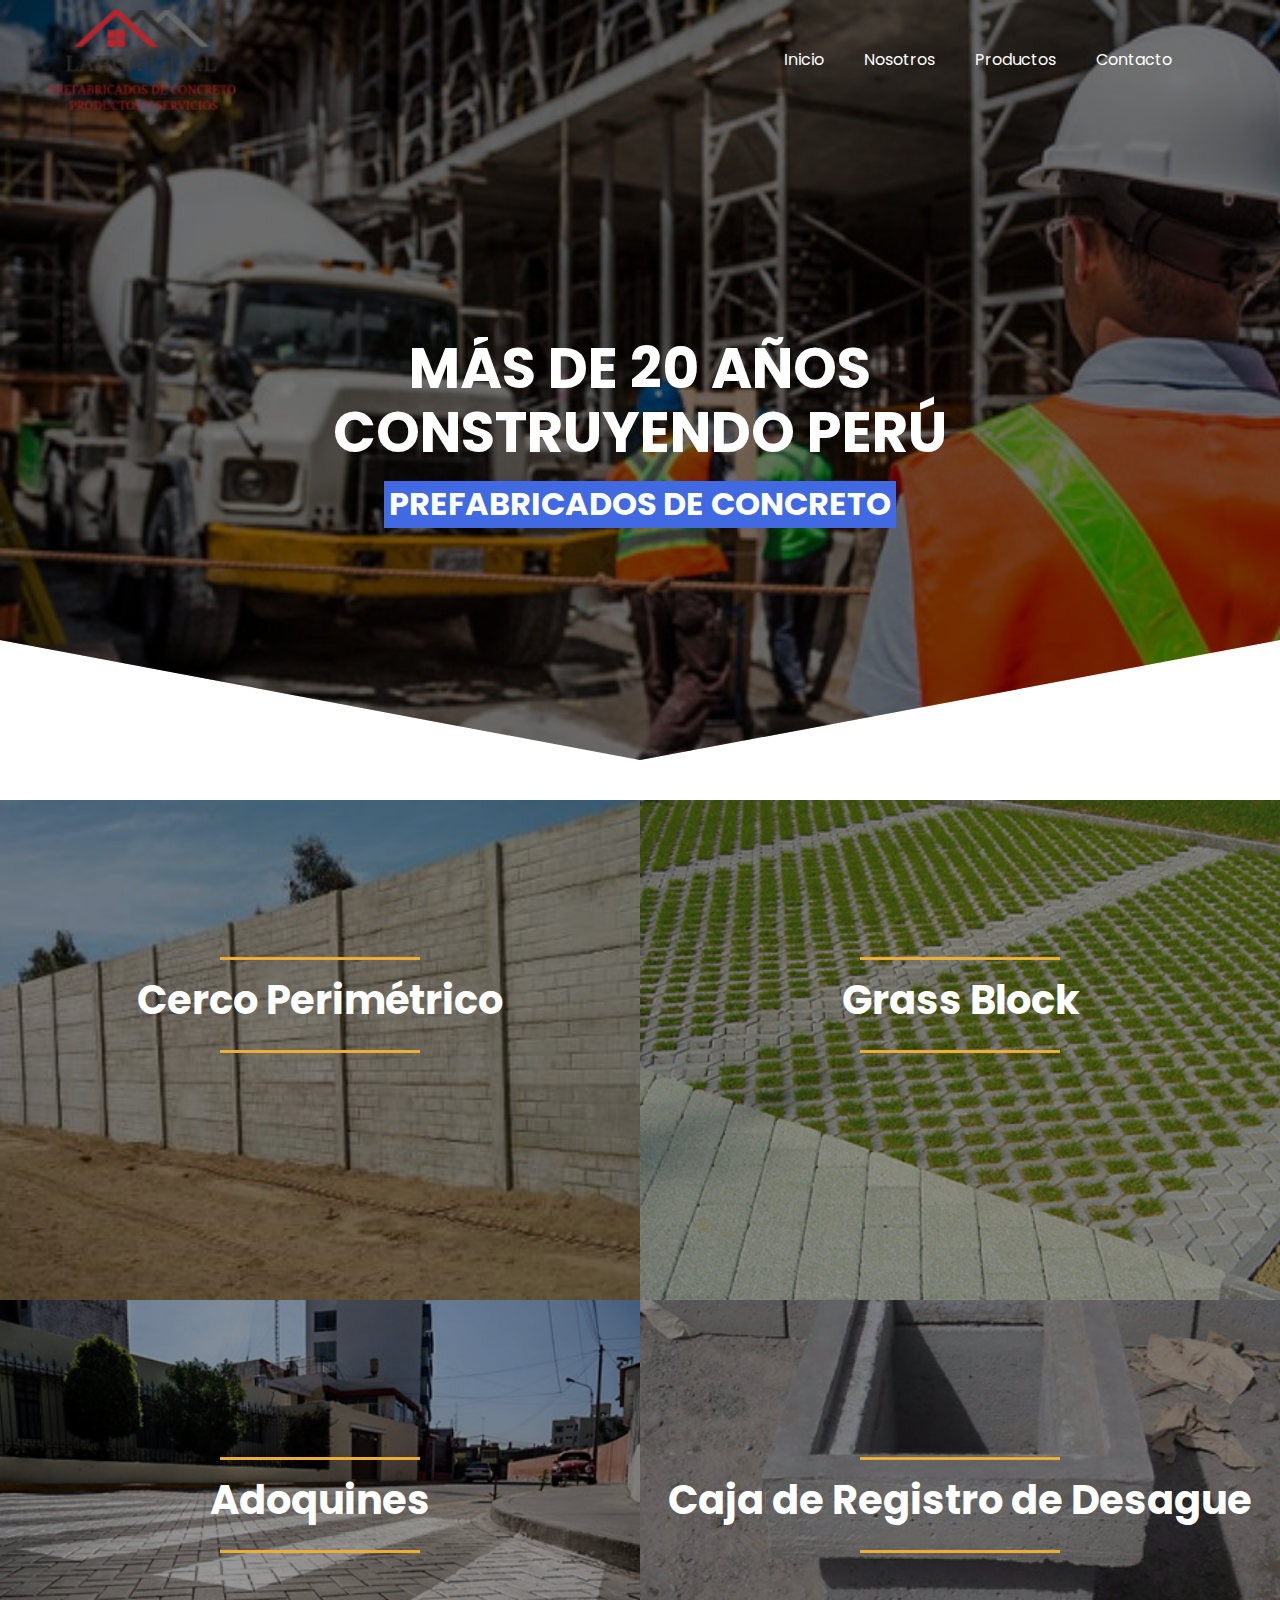
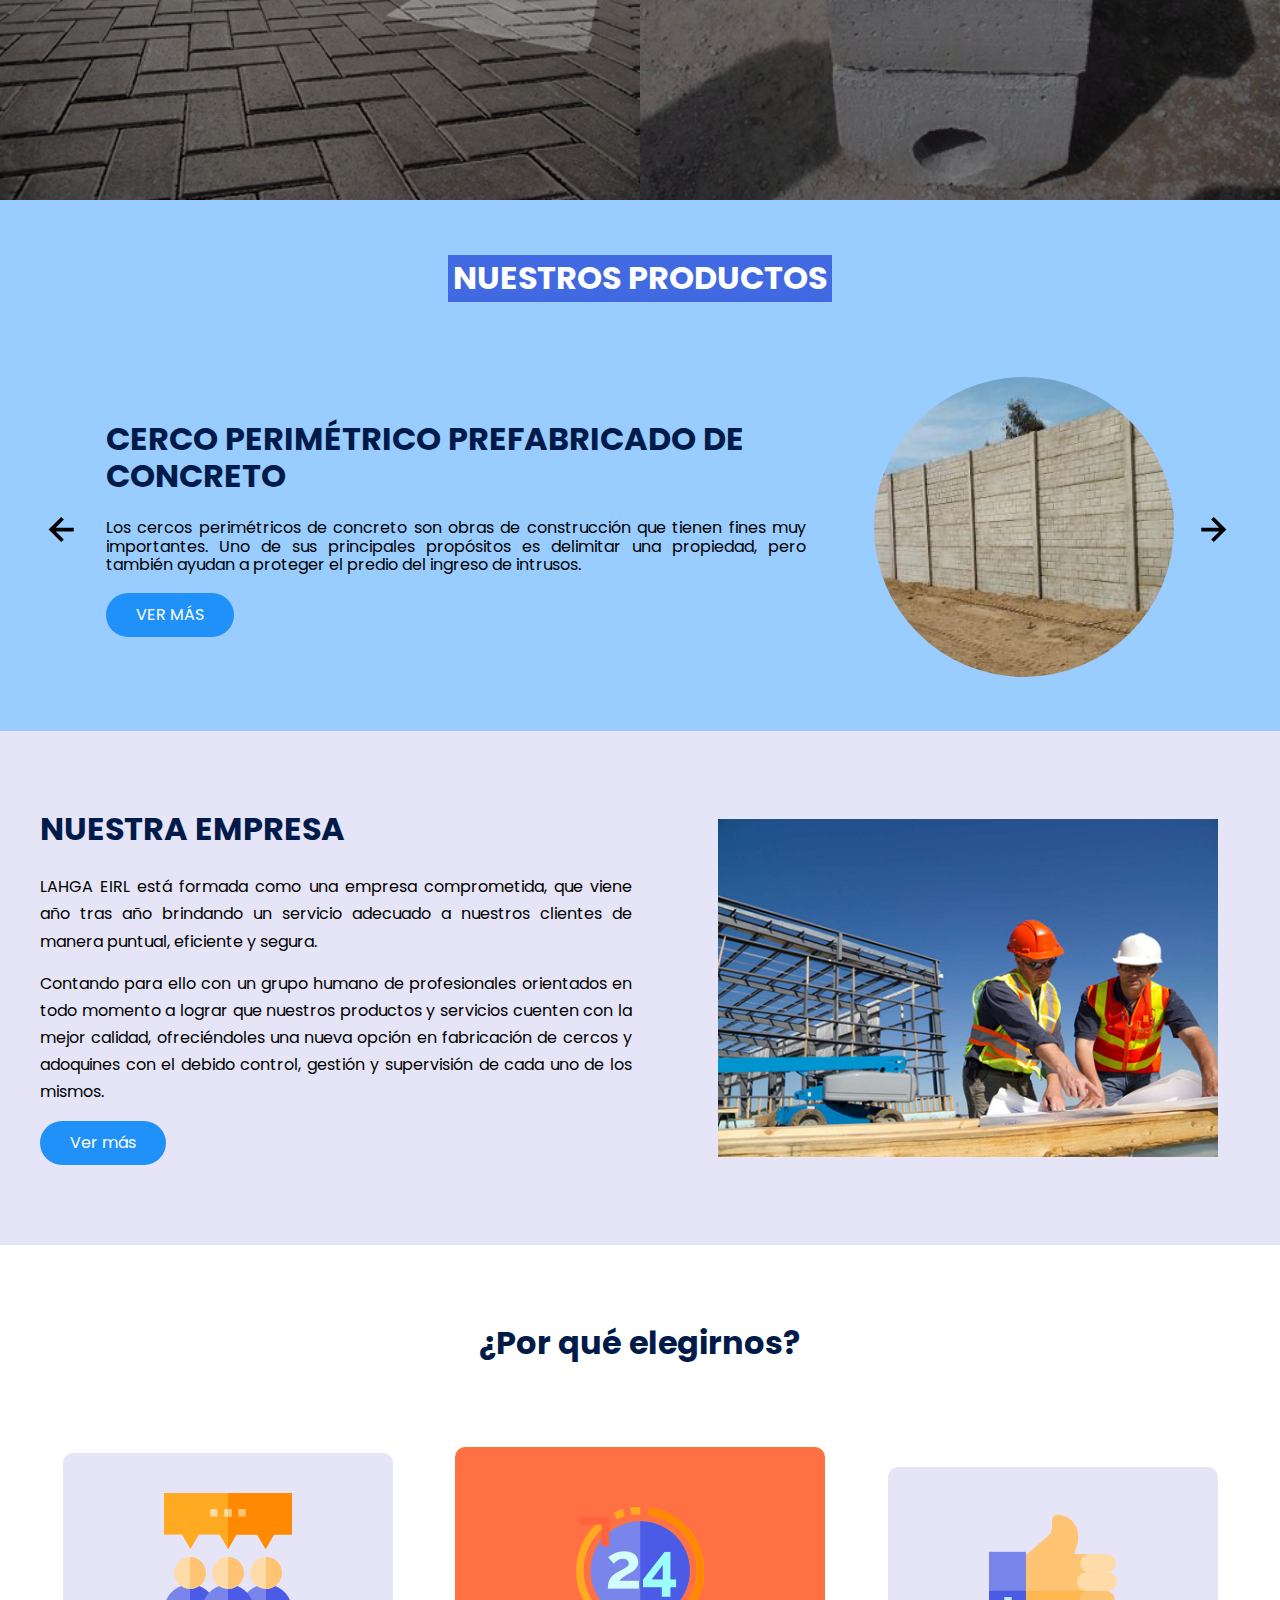
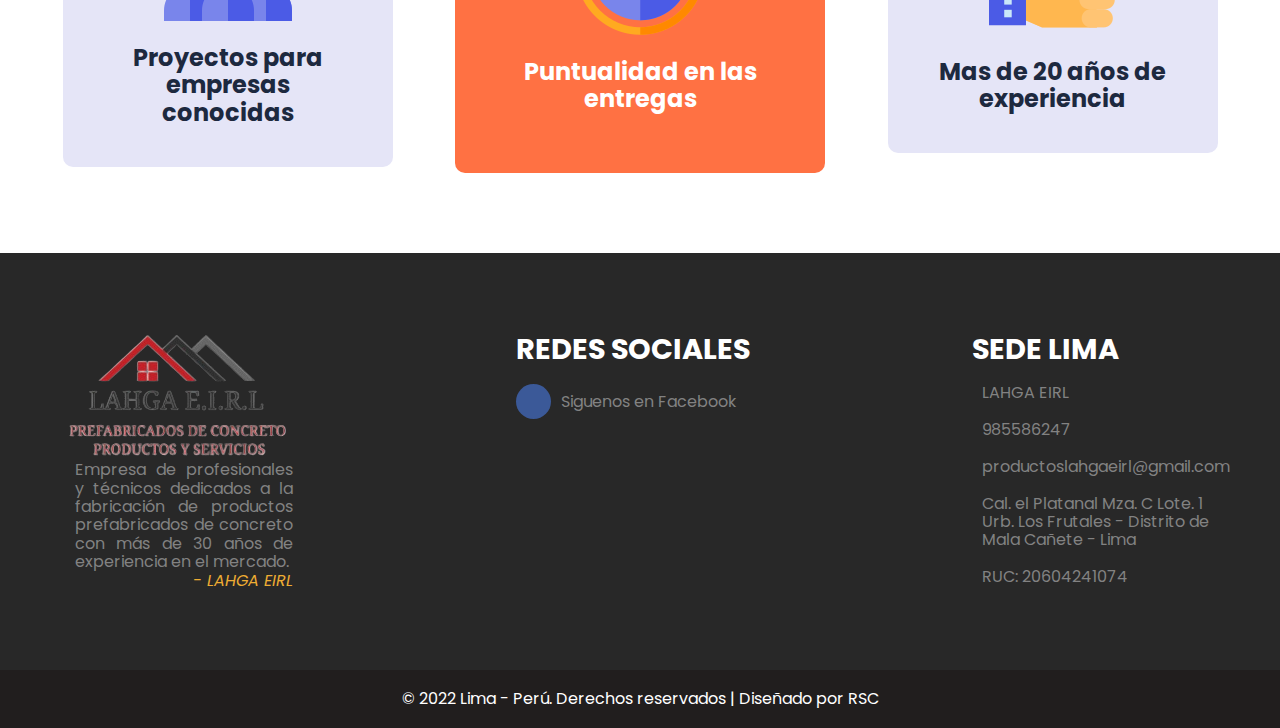
<file: index.html>
<!DOCTYPE html>
<html lang="es">

<head>
    <meta charset="UTF-8">
    <meta http-equiv="X-UA-Compatible" content="IE=edge">
    <meta name="viewport" content="width=device-width, initial-scale=1.0">
    <title>Lahga Eirl</title>
    <link rel="shortcut icon" href="./images/lf.png" type="image/x-icon">
    <link rel="stylesheet" href="./css/normalize.css">
    <link rel="stylesheet" href="./css/estilos.css">
    <meta name="theme-color" content="#2091F9">

    
    <meta property="og:type" content="website">
    <meta property="og:url" content="https://xrodrigosc.github.io">


    <link rel="stylesheet" href="https://use.fontawesome.com/releases/v5.15.4/css/all.css" integrity="sha384-DyZ88mC6Up2uqS4h/KRgHuoeGwBcD4Ng9SiP4dIRy0EXTlnuz47vAwmeGwVChigm" crossorigin="anonymous"/>



</head>

<body>

    <header class="hero">
        <nav class="nav container"  style="margin-top: 10px" >
            <div class="nav__logo" >
                <img src="./images/logo4.png" height="140" >   
            </div>

            <ul class="menu-horizontal">
                <li><a href="index.html">Inicio</a></li>
                <li ><a href="nosotros.html" >Nosotros</a></li>
                <li >
                    <a href="producto1.html">Productos</a>
                    <ul class="menu-vertical">
                        <li><a style="text-align: left" href="producto1.html">Cerco Perimétrico</a></li>
                                                
                        <li><a style="text-align: left" href="producto2.html">Grass Block</a></li>
                                                                        
                        <li><a style="text-align: left" href="producto3.html" >Adoquines</a></li>
                                                                                                
                        <li><a style="text-align: left" href="producto4.html" >Caja Porta Medidor</a></li>                        
                                                                                                
                        <li><a style="text-align: left" href="producto5.html" >Caja de Desague</a></li>
                    </ul>
                </li>
                
                <li>
                    <a href="contacto.html">Contacto</a>
                </li>
            </ul>

        </nav>

        <section class="hero__container container">
            <h1 class="hero__title">MÁS DE 20 AÑOS CONSTRUYENDO PERÚ</h1>
            <h2 class="subtitle2" align="center" ><span class="testimony__course">PREFABRICADOS DE CONCRETO</span></h2>
        </section>
    </header>

    <main>

        <section class="container-design">
        <div class="design__item">
          <h3 class="design__title">Cerco Perimétrico</h3>
          <img src="./images/p1.jpeg" alt="" class="design__img">
        </div>
        <div class="design__item">
          <h3 class="design__title">Grass Block</h3>
          <img src="./images/p2.jpg" alt="" class="design__img">
        </div>
        <div class="design__item">
          <h3 class="design__title">Adoquines</h3>
          <img src="./images/p3.jpg" alt="" class="design__img">
        </div>
        <div class="design__item">
          <h3 class="design__title">Caja de Registro de Desague</h3>
          <img src="./images/p5.jpg" alt="" class="design__img">
        </div>
      </section>


        <section class="testimony">
            <br><br><br>
                        <h2 class="subtitle" align="center"><span class="testimony__course">NUESTROS PRODUCTOS</span></h2>
            <div class="testimony__container container">
                
                <img src="./images/leftarrow.svg" class="testimony__arrow" id="before">

                <section class="testimony__body testimony__body--show" data-id="1">
                    <div class="testimony__texts">
                        <h2 class="subtitle3">CERCO PERIMÉTRICO PREFABRICADO DE CONCRETO </h2>
                        <p class="testimony__review">Los cercos perimétricos de concreto son obras de construcción que tienen fines muy importantes.
                            Uno de sus principales propósitos es delimitar una propiedad, pero también ayudan a proteger el predio del ingreso de intrusos.</p>
                        <br>
                        <a href="producto1.html" class="cta">VER MÁS</a>
                    </div>

                    <figure class="testimony__picture">
                        <img src="./images/p1.jpeg" class="testimony__img">
                    </figure>
                </section>

                <section class="testimony__body" data-id="2">
                    <div class="testimony__texts">
                        <h2 class="subtitle">GRASS BLOCK</h2>
                        <p class="testimony__review">Fabricación y venta de block grass prefabricados de concreto; es un complemento de pisos, duraderos, útiles,
                            decorativos y de rápida instalación.  Los blockgrass son pequeñas rejillas de concreto (block grass o michi) recomendado para estacionamientos vehiculares, exteriores residenciales y vías de acceso.</p>
                        <br>
                        <a href="producto2.html" class="cta">VER MÁS</a>
                    </div>

                    <figure class="testimony__picture">
                        <img src="./images/p2.jpg" class="testimony__img">
                    </figure>
                </section>

                <section class="testimony__body" data-id="3">
                    <div class="testimony__texts">
                        <h2 class="subtitle">ADOQUINES</h2>
                        <p class="testimony__review">El adoquín de concreto, a diferencia de los adoquines elaborados de otros materiales, tienen ventajas que mucho dependen de sus características físicas. Por ejemplo,
                            este tipo de adoquines son más resistentes a cambios climáticos, por lo cual son más convenientes en la construcción; se prefiere este tipo de adoquín, ya que no cambia su estado físico ni su apariencia a pesar de exponerse a extremas temperaturas, ya sea por frio o calor.</p>
                        <br>
                        <a href="producto3.html" class="cta">VER MÁS</a>
                    </div>

                    <figure class="testimony__picture">
                        <img src="./images/p3.jpg" class="testimony__img">
                    </figure>
                </section>

                <section class="testimony__body" data-id="4">
                    <div class="testimony__texts">
                        <h2 class="subtitle">CAJA PORTA MEDIDOR DE AGUA POTABLE</h2>
                        <p class="testimony__review">Caja de concreto que proporciona el espacio para alojar el medidor de agua potable y sus accesorios de empalme a la línea de conexión domiciliaria.</p>
                        <br>
                        <a href="producto4.html" class="cta">VER MÁS</a>
                    </div>

                    <figure class="testimony__picture">
                        <img src="./images/p4.png" class="testimony__img">
                    </figure>
                </section>

                                <section class="testimony__body" data-id="5">
                    <div class="testimony__texts">
                        <h2 class="subtitle">CAJA DE REGISTRO DE DESAGUE</h2>
                        <p class="testimony__review">Cajas de registro de concreto usados como recolectores de desagüe, permitiendo que los desechos domiciliarios desagüen a través de la red del servicio de alcantarillado facilitando su limpieza y mantenimiento.</p>
                                                <br>
                        <a href="producto5.html" class="cta">VER MÁS</a>
                    </div>

                    <figure class="testimony__picture">
                        <img src="./images/p5.jpg" class="testimony__img">
                    </figure>
                </section>
              
                <img src="./images/rightarrow.svg" class="testimony__arrow" id="next">
            </div>
        </section>
        
        <section class="knowledge">
            <div class="knowledge__container container">
                <div class="knowledege__texts">
                    <h2 class="subtitle">NUESTRA EMPRESA</h2>
                    <p class="knowledge__paragraph">LAHGA EIRL está formada como una empresa comprometida, que viene año tras año brindando un servicio adecuado a nuestros clientes de manera puntual, eficiente y segura. </p>
                                        <p class="knowledge__paragraph">Contando para ello con un grupo humano de profesionales orientados en todo momento a lograr que nuestros productos y servicios cuenten con la mejor calidad, 
                                            ofreciéndoles una nueva opción en fabricación de cercos y adoquines con el debido control, gestión y supervisión de cada uno de los mismos.</p>
                    <a href="nosotros.html" class="cta">Ver más</a>
                </div>

                <figure class="knowledge__picture">
                    <img src="./images/emp.jpeg" class="knowledge__img">
                </figure>
            </div>
        </section>
        
                <section class="price container">
            <h2 class="subtitle">¿Por qué elegirnos?</h2>

            <div class="price__table">
                <div class="price__element">
                    <img src="./images/group.png" ><br><br>
                    <h3 class="price__price">Proyectos para empresas conocidas</h3>
                </div>

                <div class="price__element price__element--best">
                    <img src="./images/hours.png" ><br><br>
                    <h3 class="price__price">Puntualidad en las entregas</h3>
                </div>

                <div class="price__element">
                    <img src="./images/like.png" ><br><br>
                    <h3 class="price__price">Mas de 20 años de experiencia</h3>

                </div>


            </div>
        </section>


    </main>

    <footer class="main-footer">
      <div class="container">
        <div class="column column--50-25">

          <img src="./images/logoc.png">
          <p class="footer__txt">Empresa de profesionales y técnicos dedicados a la fabricación de productos prefabricados de concreto con más de 30 años de experiencia en el mercado.</p>
          <cite class="footer__author">- LAHGA EIRL</cite>
        </div>
        <div class="column column--50-25">
            <h2 class="footer__title">REDES SOCIALES</h2><br>
          <div class="footer__socials">
            <div class="social-icon">
              <i class="fab fa-facebook-f"></i>
              
              <a class="social__link" href="https://www.facebook.com/LAHGA-EIRL-102632929024359">Siguenos en Facebook</a>
            </div>
          </div>
        </div>
        <div class="column column--50-25">
            <h2 class="footer__title">SEDE LIMA</h2><br>
          <div class="contact-icon">
            <i class="fas fa-briefcase"></i>
            <p class="contact__txt">LAHGA EIRL</p>
          </div><br>
          <div class="contact-icon">
            <i class="fas fa-phone-alt"></i>
            <p class="contact__txt">985586247</p>
          </div><br>
          <div class="contact-icon">
            <i class="fas fa-envelope"></i>
            <p class="contact__txt">productoslahgaeirl@gmail.com</p>
          </div><br>
          <div class="contact-icon">
            <i class="fas fa-map-marker-alt"></i>
            <p class="contact__txt">Cal. el Platanal Mza. C Lote. 1 Urb. Los Frutales - Distrito de Mala Cañete - Lima</p>
          </div><br>
          <div class="contact-icon">
            <i class="fas fa-building"></i>
            <p class="contact__txt">RUC: 20604241074</p>
          </div>
        </div>
      </div>
        <p class="copy">© 2022 Lima - Perú. Derechos reservados | Diseñado por  <span class="color-span">RSC</span></p>
    </footer>

    <script src="./js/slider.js"></script>
    <script src="./js/questions.js"></script>
    <script src="./js/menu.js"></script>
</body>

</html>
</file>
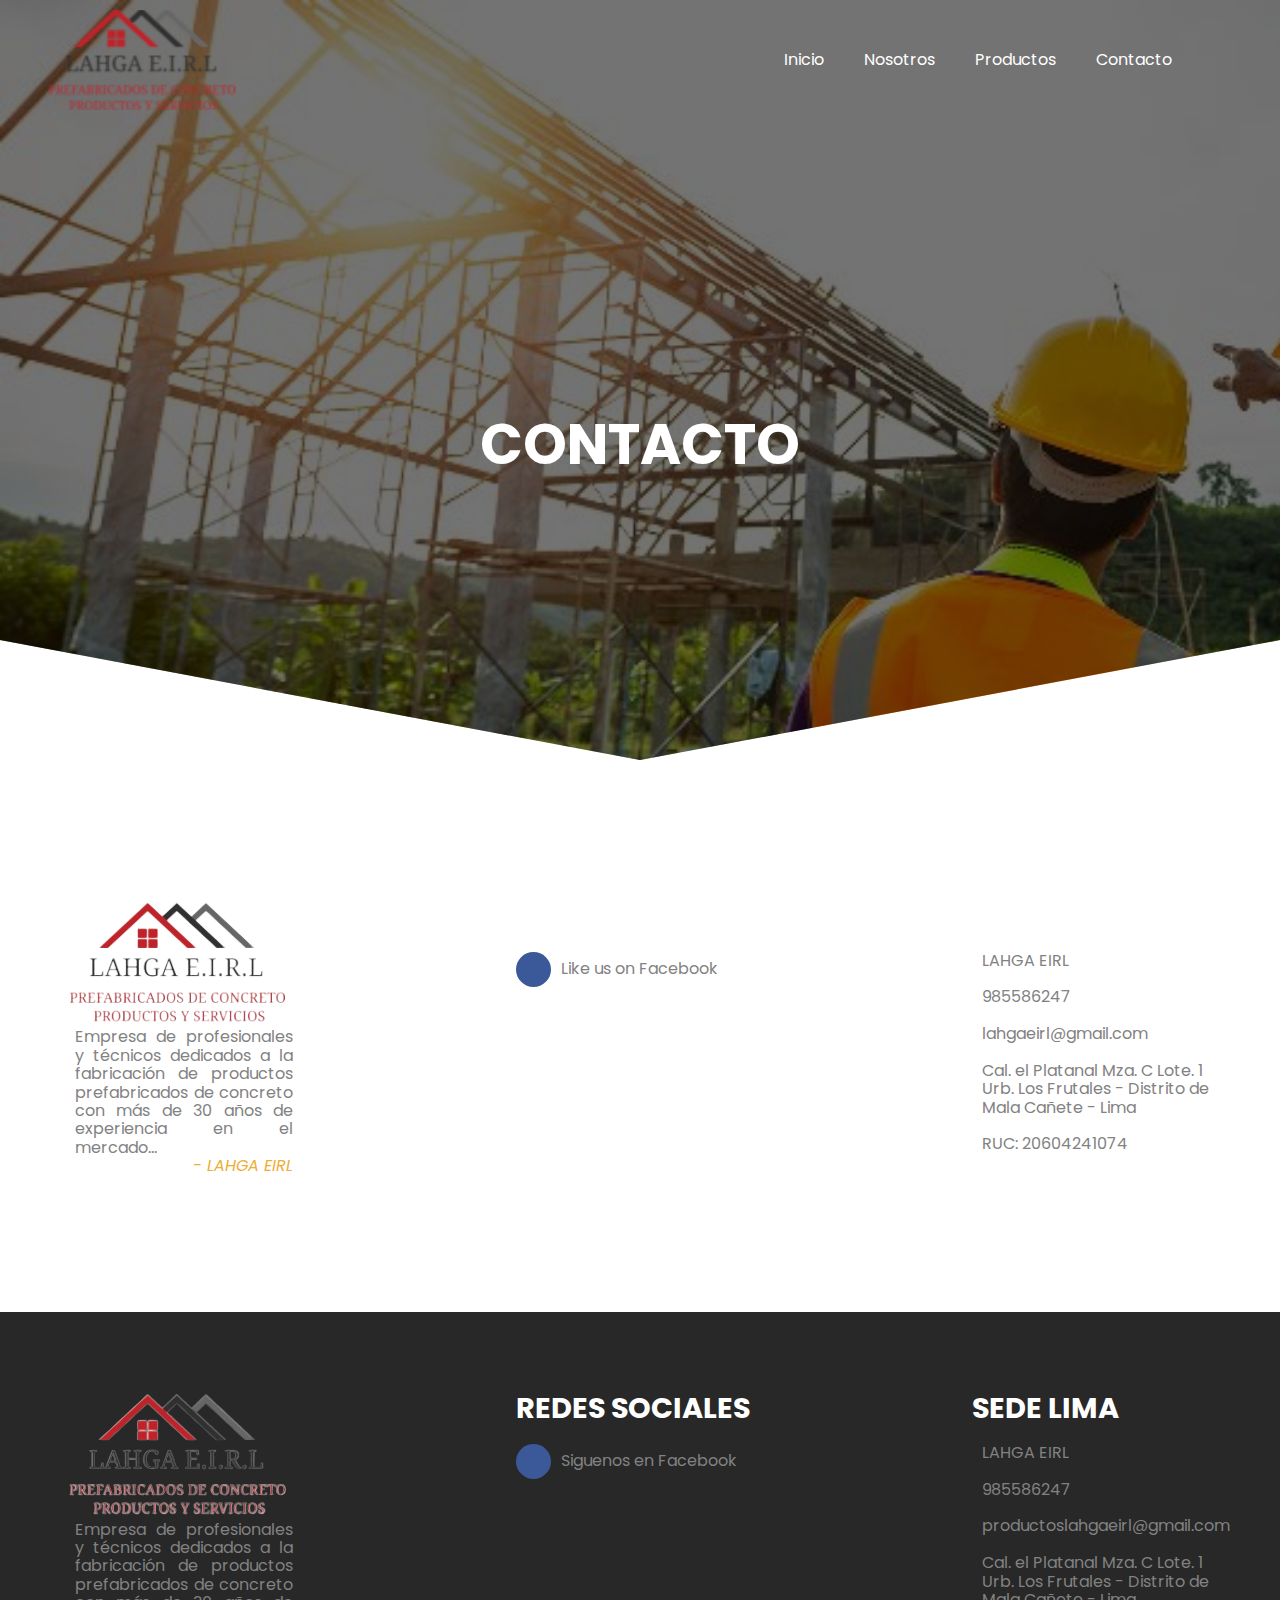
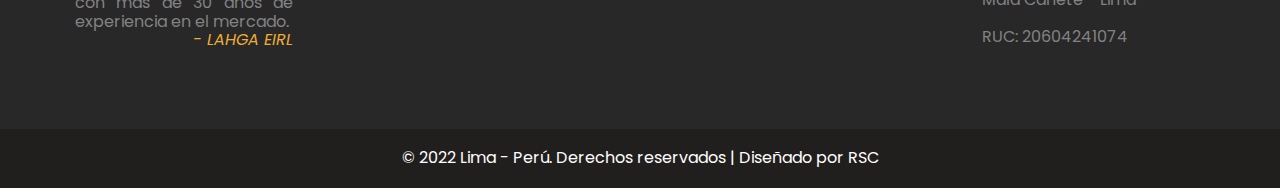
<file: contacto.html>
<!DOCTYPE html>
<html lang="es">

<head>
    <meta charset="UTF-8">
    <meta http-equiv="X-UA-Compatible" content="IE=edge">
    <meta name="viewport" content="width=device-width, initial-scale=1.0">
    <title>Contacto</title>
    <link rel="shortcut icon" href="./images/log.png" type="image/x-icon">
    <link rel="stylesheet" href="./css/normalize.css">
    <link rel="stylesheet" href="./css/estilos.css">
    <meta name="theme-color" content="#2091F9">

    
    <meta property="og:type" content="website">
    <meta property="og:url" content="https://xrodrigosc.github.io">
    <meta property="og:title" content="Aprende CSS desde cero">

    <link rel="stylesheet" href="https://use.fontawesome.com/releases/v5.15.4/css/all.css" integrity="sha384-DyZ88mC6Up2uqS4h/KRgHuoeGwBcD4Ng9SiP4dIRy0EXTlnuz47vAwmeGwVChigm" crossorigin="anonymous"/>



</head>

<body>

        <header class="hero3">
        <nav class="nav container"  style="margin-top: 10px" >
            <div class="nav__logo" >
                <img src="./images/logo4.png" height="140" >   
            </div>
            
            <ul class="menu-horizontal">
                <li><a href="index.html">Inicio</a></li>
                <li ><a href="nosotros.html" >Nosotros</a></li>
                <li >
                    <a href="producto1.html">Productos</a>
                    <ul class="menu-vertical">
                        <li><a style="text-align: left" href="producto1.html">Cerco Perimétrico</a></li>
                                                
                        <li><a style="text-align: left" href="producto2.html">Grass Block</a></li>
                                                                        
                        <li><a style="text-align: left" href="producto3.html" >Adoquines</a></li>
                                                                                                
                        <li><a style="text-align: left" href="producto4.html" >Caja Porta Medidor</a></li>                        
                                                                                                
                        <li><a style="text-align: left" href="producto5.html" >Caja de Desague</a></li>
                    </ul>
                </li>
                
                <li>
                    <a href="contacto.html">Contacto</a>
                </li>
            </ul>

        </nav>

        <section class="hero__container container">
            <h1 class="hero__title">CONTACTO</h1>
        </section>
    </header>

    <main>
        

     <footer class="main-footer2">
      <div class="container">
        <div class="column column--50-25">

          <img src="./images/logoc.png">
          <p class="footer__txt">Empresa de profesionales y técnicos dedicados a la fabricación de productos prefabricados de concreto con más de 30 años de experiencia en el mercado…</p>
          <cite class="footer__author">- LAHGA EIRL</cite>
        </div>
        <div class="column column--50-25">
            <h2 class="footer__title">REDES SOCIALES</h2><br>
          <div class="footer__socials">
            <div class="social-icon">
              <i class="fab fa-facebook-f"></i>
              
              <a class="social__link" href="">Like us on Facebook</a>
            </div>
            
          </div>
        </div>
        <div class="column column--50-25">
            <h2 class="footer__title">SEDE LIMA</h2><br>
          <div class="contact-icon2">
            <i class="fas fa-briefcase"></i>
            <p class="contact__txt">LAHGA EIRL</p>
          </div><br>
          <div class="contact-icon2">
            <i class="fas fa-phone-alt"></i>
            <p class="contact__txt">985586247</p>
          </div><br>
          <div class="contact-icon2">
            <i class="fas fa-envelope"></i>
            <p class="contact__txt">lahgaeirl@gmail.com</p>
          </div><br>
          <div class="contact-icon2">
            <i class="fas fa-map-marker-alt"></i>
            <p class="contact__txt">Cal. el Platanal Mza. C Lote. 1 Urb. Los Frutales - Distrito de Mala Cañete - Lima</p>
          </div><br>
          <div class="contact-icon2">
            <i class="fas fa-building"></i>
            <p class="contact__txt">RUC: 20604241074</p>
          </div>
        </div>
      </div>
    </footer> 
        
    </main>
    <br>    <br>
<footer class="main-footer">
      <div class="container">
        <div class="column column--50-25">

          <img src="./images/logoc.png">
          <p class="footer__txt">Empresa de profesionales y técnicos dedicados a la fabricación de productos prefabricados de concreto con más de 30 años de experiencia en el mercado.</p>
          <cite class="footer__author">- LAHGA EIRL</cite>
        </div>
        <div class="column column--50-25">
            <h2 class="footer__title">REDES SOCIALES</h2><br>
          <div class="footer__socials">
            <div class="social-icon">
              <i class="fab fa-facebook-f"></i>
              
              <a class="social__link" href="https://www.facebook.com/LAHGA-EIRL-102632929024359">Siguenos en Facebook</a>
            </div>
          </div>
        </div>
        <div class="column column--50-25">
            <h2 class="footer__title">SEDE LIMA</h2><br>
          <div class="contact-icon">
            <i class="fas fa-briefcase"></i>
            <p class="contact__txt">LAHGA EIRL</p>
          </div><br>
          <div class="contact-icon">
            <i class="fas fa-phone-alt"></i>
            <p class="contact__txt">985586247</p>
          </div><br>
          <div class="contact-icon">
            <i class="fas fa-envelope"></i>
            <p class="contact__txt">productoslahgaeirl@gmail.com</p>
          </div><br>
          <div class="contact-icon">
            <i class="fas fa-map-marker-alt"></i>
            <p class="contact__txt">Cal. el Platanal Mza. C Lote. 1 Urb. Los Frutales - Distrito de Mala Cañete - Lima</p>
          </div><br>
          <div class="contact-icon">
            <i class="fas fa-building"></i>
            <p class="contact__txt">RUC: 20604241074</p>
          </div>
        </div>
      </div>
        <p class="copy">© 2022 Lima - Perú. Derechos reservados | Diseñado por  <span class="color-span">RSC</span></p>
    </footer>

    <script src="./js/slider.js"></script>
    <script src="./js/questions.js"></script>
    <script src="./js/menu.js"></script>
</body>

</html>
</file>
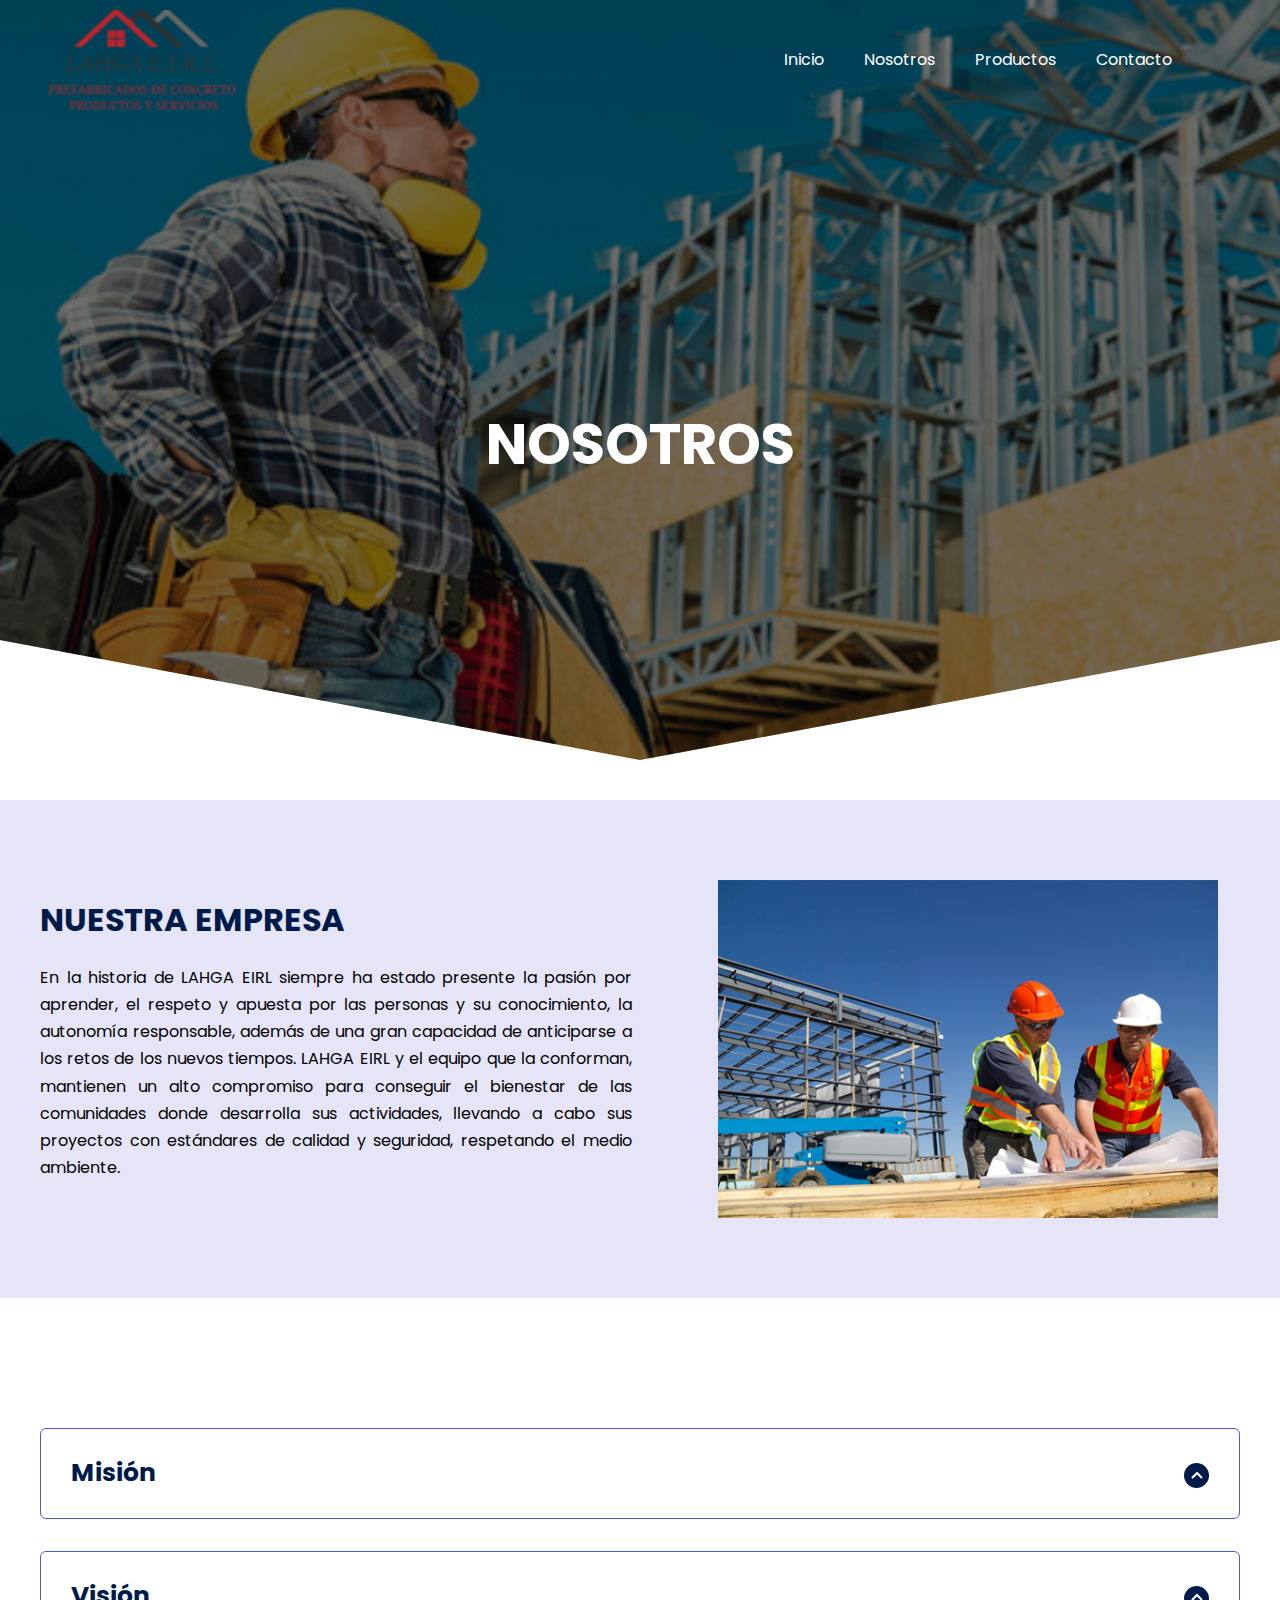
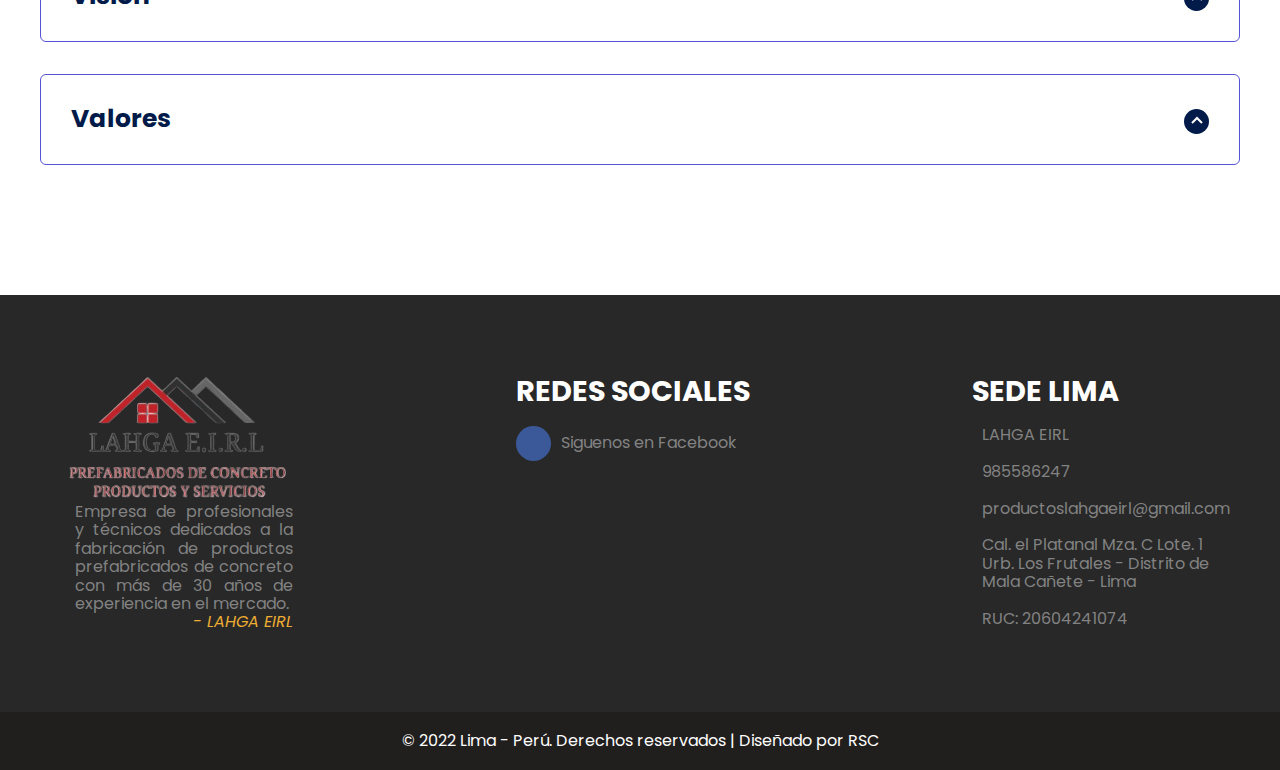
<file: nosotros.html>
<!DOCTYPE html>
<html lang="es">

<head>
    <meta charset="UTF-8">
    <meta http-equiv="X-UA-Compatible" content="IE=edge">
    <meta name="viewport" content="width=device-width, initial-scale=1.0">
    <title>Nosotros</title>
    <link rel="shortcut icon" href="./images/log.png" type="image/x-icon">
    <link rel="stylesheet" href="./css/normalize.css">
    <link rel="stylesheet" href="./css/estilos.css">
    <meta name="theme-color" content="#2091F9">

    
    <meta property="og:type" content="website">
    <meta property="og:url" content="https://xrodrigosc.github.io">
    <meta property="og:title" content="Aprende CSS desde cero">

    <link rel="stylesheet" href="https://use.fontawesome.com/releases/v5.15.4/css/all.css" integrity="sha384-DyZ88mC6Up2uqS4h/KRgHuoeGwBcD4Ng9SiP4dIRy0EXTlnuz47vAwmeGwVChigm" crossorigin="anonymous"/>



</head>

<body>

        <header class="hero2">
        <nav class="nav container"  style="margin-top: 10px" >
            <div class="nav__logo" >
                <img src="./images/logo4.png" height="140" >    
            </div>

            <ul class="menu-horizontal">
                <li><a href="index.html">Inicio</a></li>
                <li ><a href="nosotros.html" >Nosotros</a></li>
                <li >
                    <a href="producto1.html">Productos</a>
                    <ul class="menu-vertical">
                        <li><a style="text-align: left" href="producto1.html">Cerco Perimétrico</a></li>
                                                
                        <li><a style="text-align: left" href="producto2.html">Grass Block</a></li>
                                                                        
                        <li><a style="text-align: left" href="producto3.html" >Adoquines</a></li>
                                                                                                
                        <li><a style="text-align: left" href="producto4.html" >Caja Porta Medidor</a></li>                        
                                                                                                
                        <li><a style="text-align: left" href="producto5.html" >Caja de Desague</a></li>
                    </ul>
                </li>
                
                <li>
                    <a href="contacto.html">Contacto</a>
                </li>
            </ul>

        </nav>

        <section class="hero__container container">
            <h1 class="hero__title">NOSOTROS</h1>
        </section>
    </header>

    <main>
        
        <section class="knowledge">
            <div class="knowledge__container container">
                <div class="knowledege__texts">
                    <h2 class="subtitle">NUESTRA EMPRESA</h2>
                            <p class="knowledge__paragraph">En la historia de LAHGA EIRL siempre ha estado presente la pasión por aprender, el   respeto y apuesta por las personas y su conocimiento, la autonomía responsable, además de una gran capacidad de anticiparse a los retos de los nuevos tiempos.
                            LAHGA EIRL y el equipo que la conforman, mantienen un alto compromiso para conseguir el bienestar de las comunidades donde desarrolla sus actividades, llevando a cabo sus proyectos con estándares de calidad y seguridad, respetando el medio ambiente.</p>
                </div>
                <figure class="knowledge__picture">
                    <img src="./images/emp.jpeg" class="knowledge__img">
                </figure>
            </div>
        </section>

        <section class="questions container">
            <section class="questions__container">
                <article class="questions__padding">
                    <div class="questions__answer">
                        <h3 class="questions__title">Misión
                            <span class="questions__arrow">
                                <img src="./images/arrow.svg" class="questions__img">
                            </span>
                        </h3>

                        <p class="questions__show">Ser una empresa que brinda servicios generales, altamente productiva, innovadora y 
                            plenamente humana, realizamos nuestros proyectos con tecnología de punta, utilizándola como herramienta de
                            aprendizaje y mejora constantemente para mantener siempre los niveles más altos de calidad y excelencia.</p>
                    </div>
                </article>

                <article class="questions__padding">
                    <div class="questions__answer">
                        <h3 class="questions__title">Visión
                            <span class="questions__arrow">
                                <img src="./images/arrow.svg" class="questions__img">
                            </span>
                        </h3>

                        <p class="questions__show">Ser una empresa que brinda servicios generales, altamente productiva, innovadora y plenamente
                            humana, como herramienta de aprendizaje y mejora constantemente para mantener siempre los niveles más altos de 
                            calidad y excelencia.</p>
                    </div>
                </article>

                <article class="questions__padding">
                    <div class="questions__answer">
                        <h3 class="questions__title">Valores
                            <span class="questions__arrow">
                                <img src="./images/arrow.svg" class="questions__img">
                            </span>
                        </h3>

                        <p class="questions__show">Nuestros valores son el cimiento de nuestra empresa y nos definen como hacemos las cosas dentro de ella;
                            principalmente la responsabilidad, compromiso, puntualidad, calidad, honestidad, eficiencia, innovación y mejora continua.</p>
                    </div>
                </article>
            </section>
        </section>

    </main>
<footer class="main-footer">
      <div class="container">
        <div class="column column--50-25">

          <img src="./images/logoc.png">
          <p class="footer__txt">Empresa de profesionales y técnicos dedicados a la fabricación de productos prefabricados de concreto con más de 30 años de experiencia en el mercado.</p>
          <cite class="footer__author">- LAHGA EIRL</cite>
        </div>
        <div class="column column--50-25">
            <h2 class="footer__title">REDES SOCIALES</h2><br>
          <div class="footer__socials">
            <div class="social-icon">
              <i class="fab fa-facebook-f"></i>
              
              <a class="social__link" href="https://www.facebook.com/LAHGA-EIRL-102632929024359">Siguenos en Facebook</a>
            </div>
          </div>
        </div>
        <div class="column column--50-25">
            <h2 class="footer__title">SEDE LIMA</h2><br>
          <div class="contact-icon">
            <i class="fas fa-briefcase"></i>
            <p class="contact__txt">LAHGA EIRL</p>
          </div><br>
          <div class="contact-icon">
            <i class="fas fa-phone-alt"></i>
            <p class="contact__txt">985586247</p>
          </div><br>
          <div class="contact-icon">
            <i class="fas fa-envelope"></i>
            <p class="contact__txt">productoslahgaeirl@gmail.com</p>
          </div><br>
          <div class="contact-icon">
            <i class="fas fa-map-marker-alt"></i>
            <p class="contact__txt">Cal. el Platanal Mza. C Lote. 1 Urb. Los Frutales - Distrito de Mala Cañete - Lima</p>
          </div><br>
          <div class="contact-icon">
            <i class="fas fa-building"></i>
            <p class="contact__txt">RUC: 20604241074</p>
          </div>
        </div>
      </div>
        <p class="copy">© 2022 Lima - Perú. Derechos reservados | Diseñado por  <span class="color-span">RSC</span></p>
    </footer>

    <script src="./js/slider.js"></script>
    <script src="./js/questions.js"></script>
    <script src="./js/menu.js"></script>
</body>

</html>
</file>
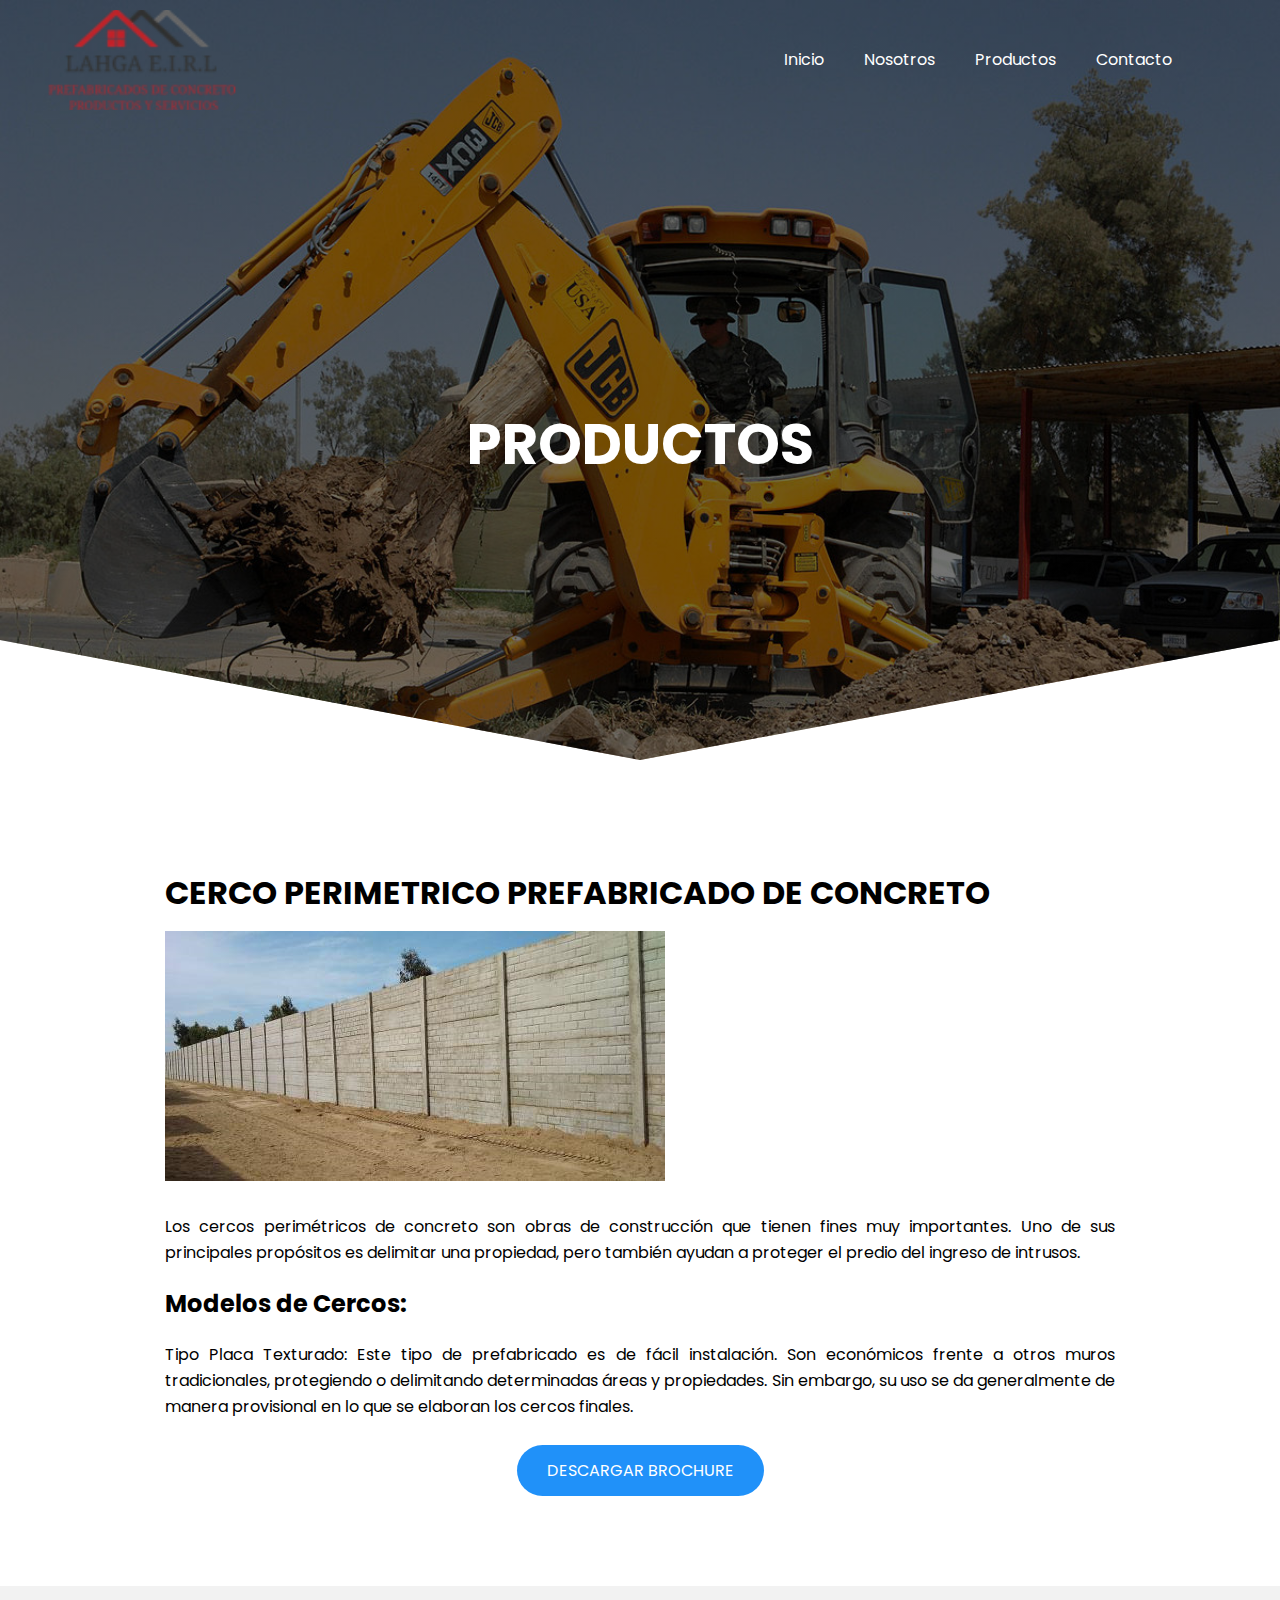
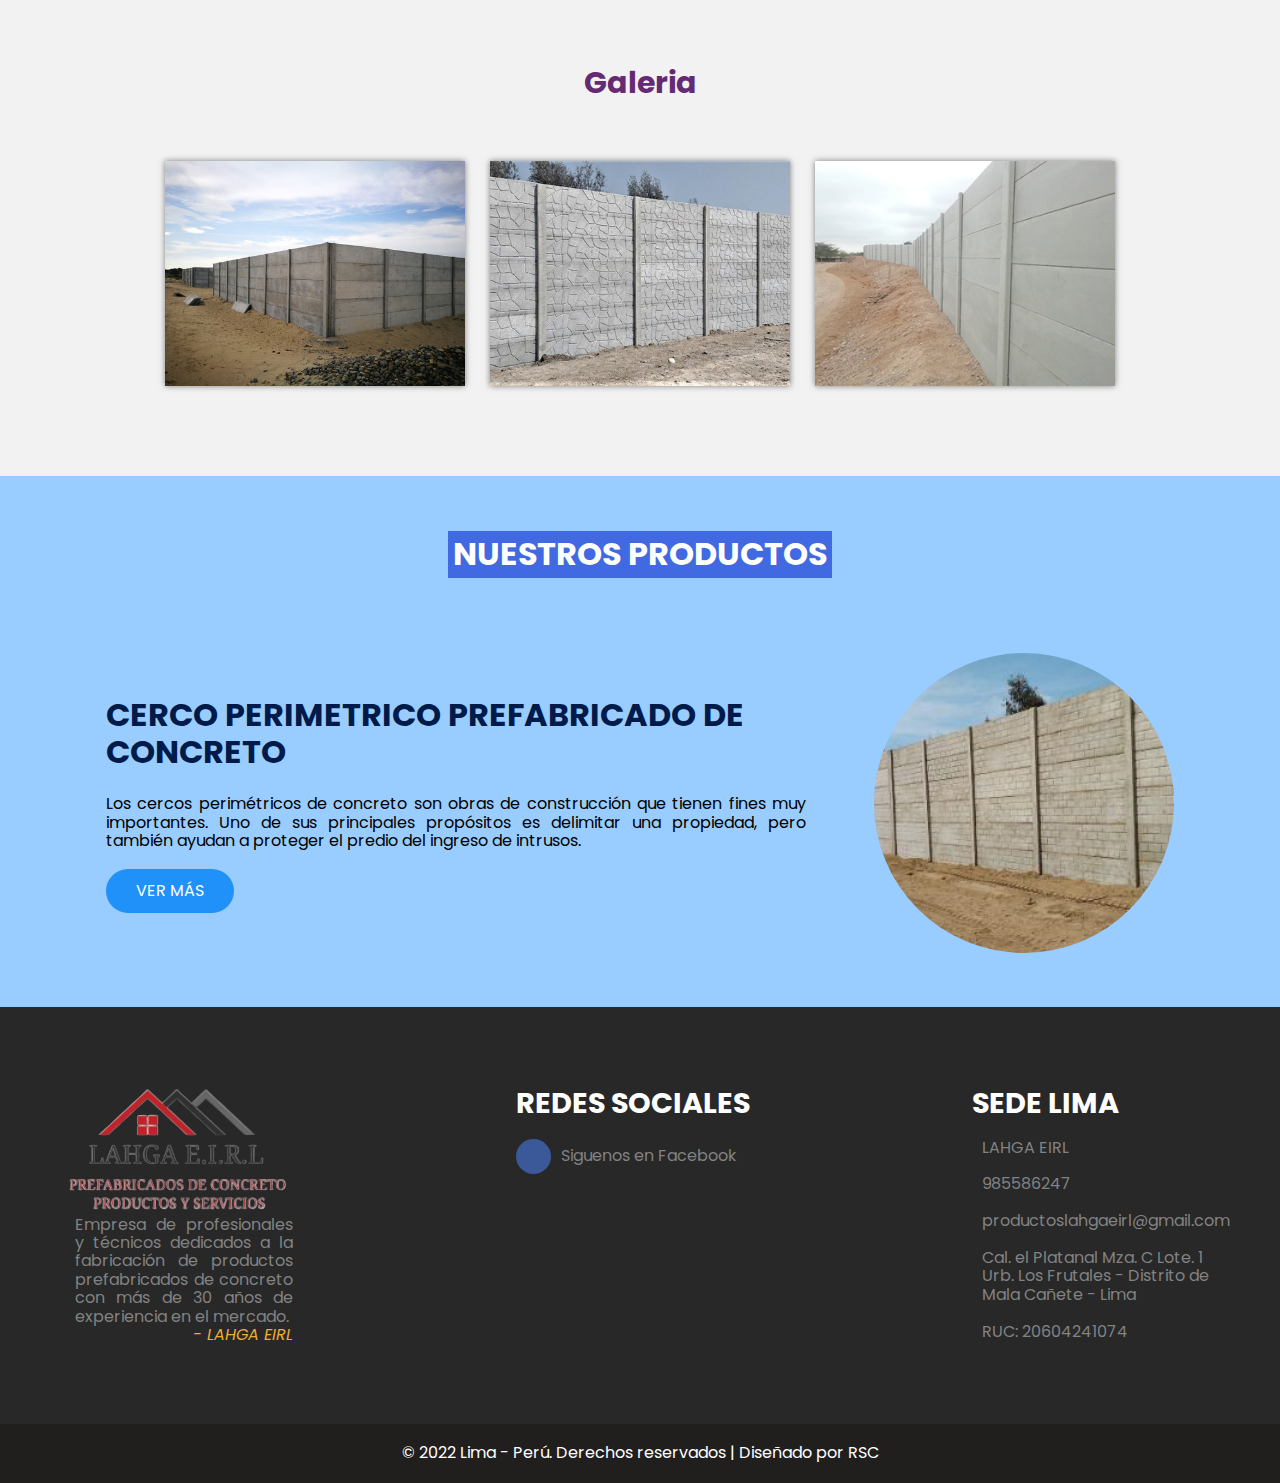
<file: producto1.html>
<!DOCTYPE html>
<html lang="es">

<head>
    <meta charset="UTF-8">
    <meta http-equiv="X-UA-Compatible" content="IE=edge">
    <meta name="viewport" content="width=device-width, initial-scale=1.0">
    <title>Cerco Perimetrico</title>
    <link rel="shortcut icon" href="./images/log.png" type="image/x-icon">
    <link rel="stylesheet" href="./css/normalize.css">
    <link rel="stylesheet" href="./css/estilos.css">
    <meta name="theme-color" content="#2091F9">

    
    <meta property="og:type" content="website">
    <meta property="og:url" content="https://xrodrigosc.github.io">
    <meta property="og:title" content="Aprende CSS desde cero">

    <link rel="stylesheet" href="https://use.fontawesome.com/releases/v5.15.4/css/all.css" integrity="sha384-DyZ88mC6Up2uqS4h/KRgHuoeGwBcD4Ng9SiP4dIRy0EXTlnuz47vAwmeGwVChigm" crossorigin="anonymous"/>



</head>

<body>

    <header class="hero4">
        <nav class="nav container"  style="margin-top: 10px" >
            <div class="nav__logo" >
                <img src="./images/logo4.png" height="140" >   
            </div>
            
            <ul class="menu-horizontal">
                <li><a href="index.html">Inicio</a></li>
                <li ><a href="nosotros.html" >Nosotros</a></li>
                <li >
                    <a href="producto1.html">Productos</a>
                    <ul class="menu-vertical">
                        <li><a style="text-align: left" href="producto1.html">Cerco Perimétrico</a></li>
                                                
                        <li><a style="text-align: left" href="producto2.html">Grass Block</a></li>
                                                                        
                        <li><a style="text-align: left" href="producto3.html" >Adoquines</a></li>
                                                                                                
                        <li><a style="text-align: left" href="producto4.html" >Caja Porta Medidor</a></li>                        
                                                                                                
                        <li><a style="text-align: left" href="producto5.html" >Caja de Desague</a></li>
                    </ul>
                </li>
                
                <li>
                    <a href="contacto.html">Contacto</a>
                </li>
            </ul>

        </nav>


        <section class="hero__container container">
            <h1 class="hero__title">PRODUCTOS</h1>
        </section>
    </header>

    <main class="main2">

        <div class="container2">
            <h1>CERCO PERIMETRICO PREFABRICADO DE CONCRETO</h1><br>

            <img src="./images/p1.jpeg" ><br>
            <br>
            <p>Los cercos perimétricos de concreto son obras de construcción que tienen fines muy importantes. 
                Uno de sus principales propósitos es delimitar una propiedad, pero también ayudan a proteger el predio del ingreso de intrusos.</p>
            <h2>Modelos de Cercos:</h2><br>
            <p>Tipo Placa Texturado: Este tipo de prefabricado es de fácil instalación. 
             Son económicos frente a otros muros tradicionales, protegiendo o delimitando determinadas áreas y propiedades. 
            Sin embargo, su uso se da generalmente de manera provisional en lo que se elaboran los cercos finales.</p>
                                
                                
            <section class="hero__container container">
            <a href="https://drive.google.com/file/d/1YAl3P_o1vf67Ks2jUMZARdFYnZ-bbR1N/view?usp=sharing" align="center" class="cta">DESCARGAR BROCHURE</a>
            </section>
            
            </div>
        
                <section class="portafolio">
            
            <div class="contenedor3">
                <h2 class="titulo">Galeria</h2>
                <div class="galeria-port">
                    <div class="imagen-port">
                        <img src="./images/des1.jpeg" alt="">
                    </div>
                    <div class="imagen-port">
                         <img src="./images/des2.jpeg" alt="">

                    </div>
                    <div class="imagen-port">
                       <img src="./images/des3.jpeg" alt="">
                </div>
                </div>
            </div>
        </section>

            <section class="testimony">
            <br><br><br>
                <h2 class="subtitle" align="center"><span class="testimony__course">NUESTROS PRODUCTOS</span></h2>
            <div class="testimony__container container">

                <section class="testimony__body testimony__body--show" data-id="1">
                    <div class="testimony__texts">
                        <h2 class="subtitle">CERCO PERIMETRICO PREFABRICADO DE CONCRETO </h2>
                        <p class="testimony__review">Los cercos perimétricos de concreto son obras de construcción que tienen fines muy importantes.
                            Uno de sus principales propósitos es delimitar una propiedad, pero también ayudan a proteger el predio del ingreso de intrusos.</p>
                        <br>
                        <a href="producto1.html" class="cta">VER MÁS</a>
                    </div>

                    <figure class="testimony__picture">
                        <img src="./images/p1.jpeg" class="testimony__img">
                    </figure>
                </section>
      
            </div>
        </section>
    

    </main>

<footer class="main-footer">
      <div class="container">
        <div class="column column--50-25">

          <img src="./images/logoc.png">
          <p class="footer__txt">Empresa de profesionales y técnicos dedicados a la fabricación de productos prefabricados de concreto con más de 30 años de experiencia en el mercado.</p>
          <cite class="footer__author">- LAHGA EIRL</cite>
        </div>
        <div class="column column--50-25">
            <h2 class="footer__title">REDES SOCIALES</h2><br>
          <div class="footer__socials">
            <div class="social-icon">
              <i class="fab fa-facebook-f"></i>
              
              <a class="social__link" href="https://www.facebook.com/LAHGA-EIRL-102632929024359">Siguenos en Facebook</a>
            </div>
          </div>
        </div>
        <div class="column column--50-25">
            <h2 class="footer__title">SEDE LIMA</h2><br>
          <div class="contact-icon">
            <i class="fas fa-briefcase"></i>
            <p class="contact__txt">LAHGA EIRL</p>
          </div><br>
          <div class="contact-icon">
            <i class="fas fa-phone-alt"></i>
            <p class="contact__txt">985586247</p>
          </div><br>
          <div class="contact-icon">
            <i class="fas fa-envelope"></i>
            <p class="contact__txt">productoslahgaeirl@gmail.com</p>
          </div><br>
          <div class="contact-icon">
            <i class="fas fa-map-marker-alt"></i>
            <p class="contact__txt">Cal. el Platanal Mza. C Lote. 1 Urb. Los Frutales - Distrito de Mala Cañete - Lima</p>
          </div><br>
          <div class="contact-icon">
            <i class="fas fa-building"></i>
            <p class="contact__txt">RUC: 20604241074</p>
          </div>
        </div>
      </div>
        <p class="copy">© 2022 Lima - Perú. Derechos reservados | Diseñado por  <span class="color-span">RSC</span></p>
    </footer>

    <script src="./js/slider.js"></script>
    <script src="./js/questions.js"></script>
    <script src="./js/menu.js"></script>
</body>

</html>
</file>
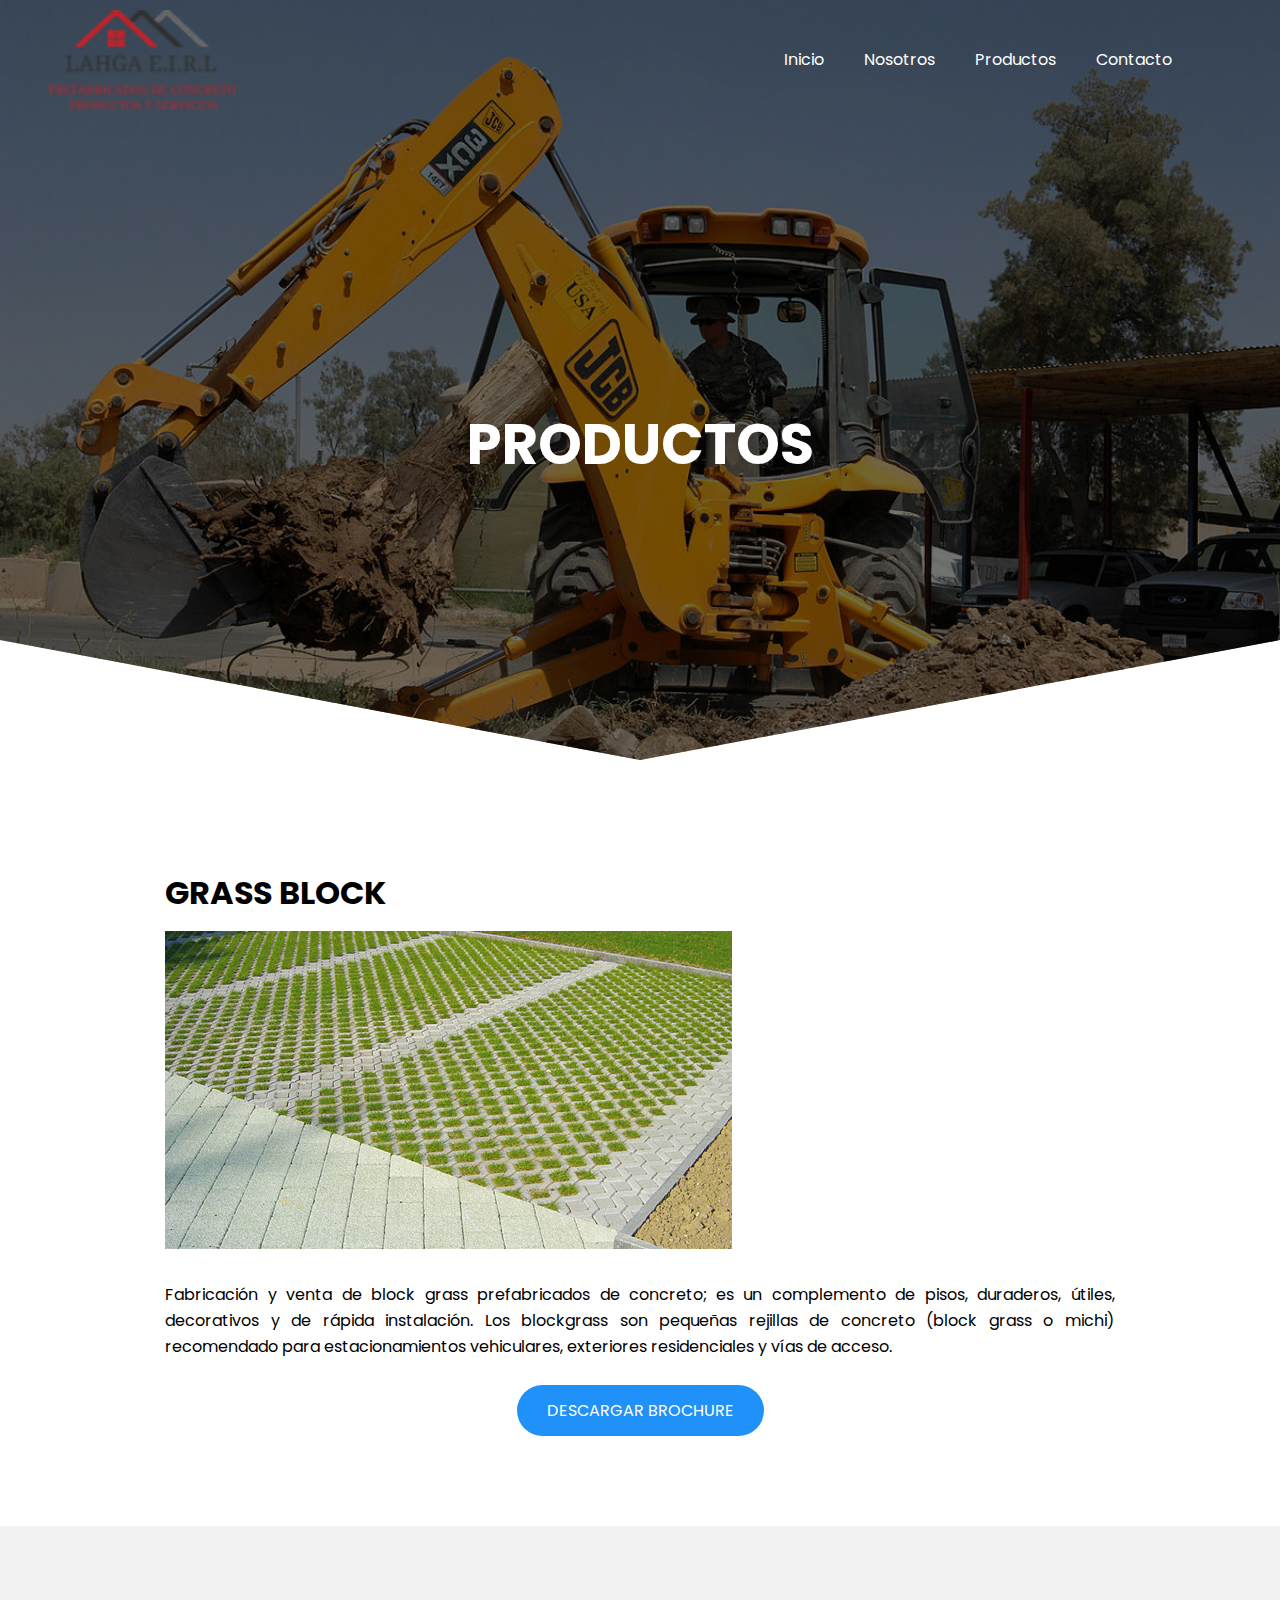
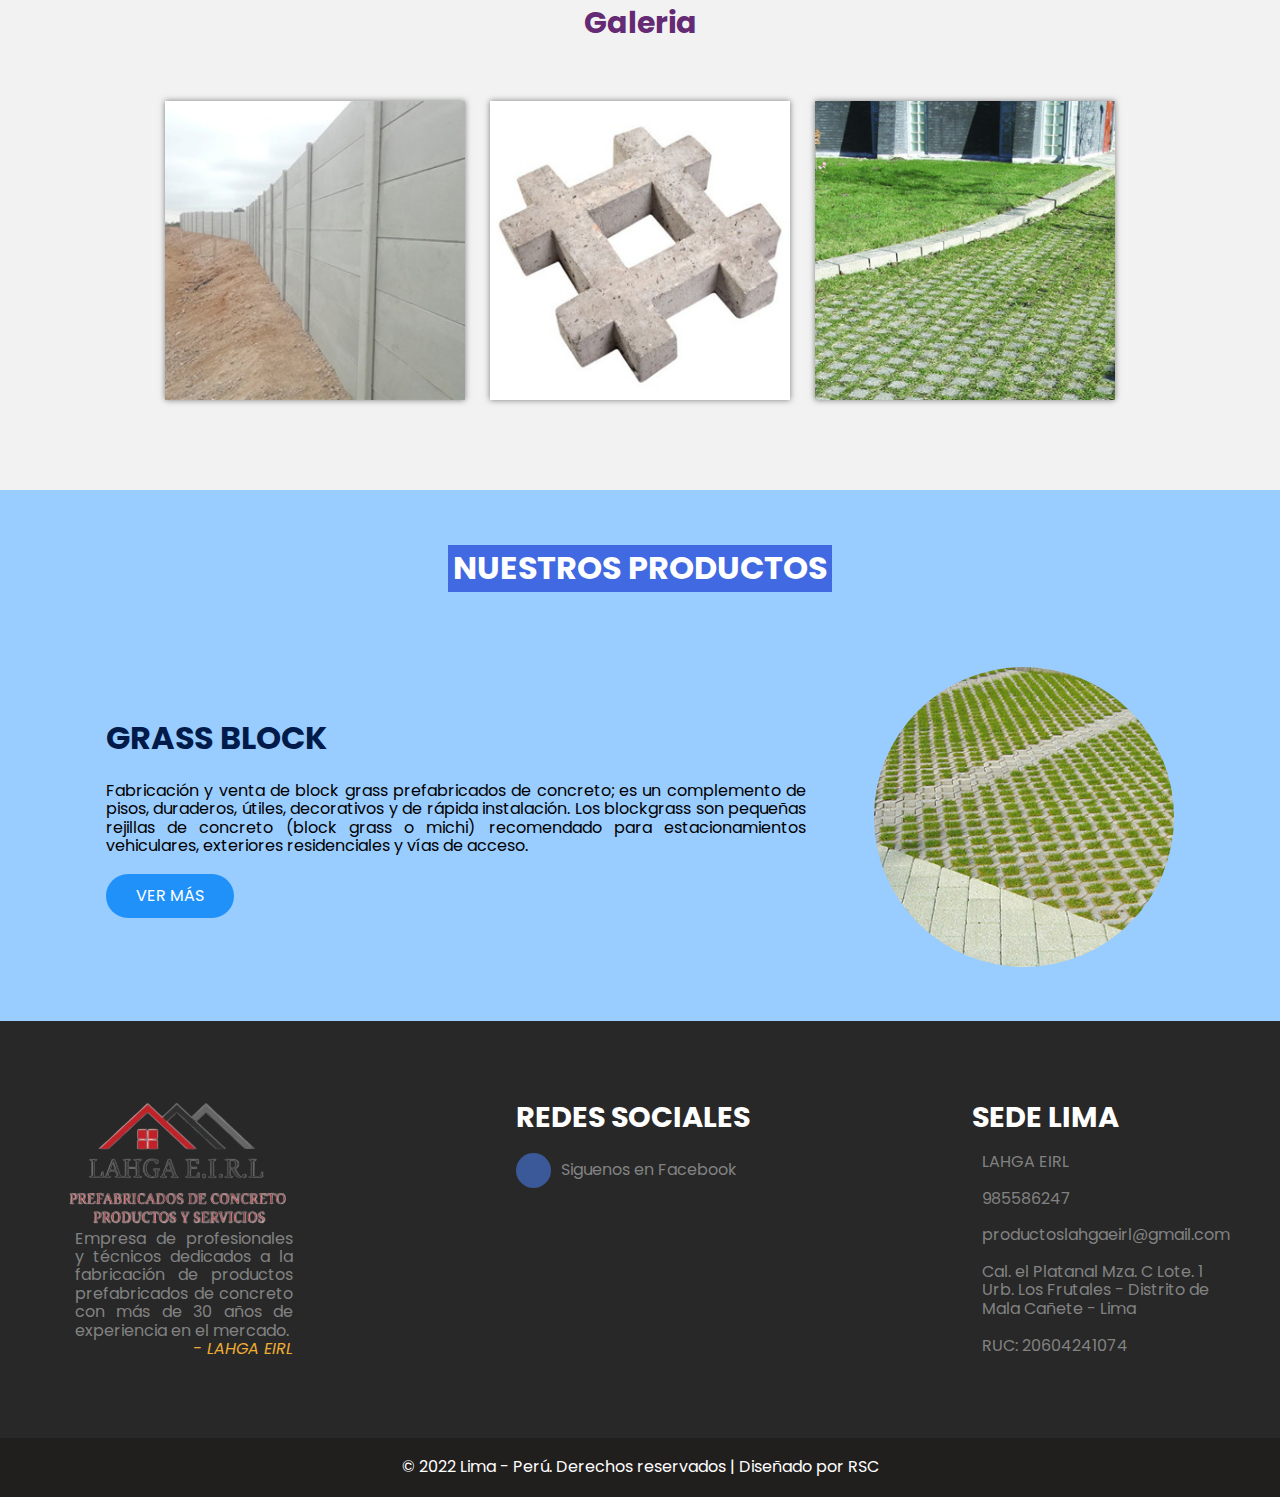
<file: producto2.html>
<!DOCTYPE html>
<html lang="es">

<head>
    <meta charset="UTF-8">
    <meta http-equiv="X-UA-Compatible" content="IE=edge">
    <meta name="viewport" content="width=device-width, initial-scale=1.0">
    <title>Grass Block</title>
    <link rel="shortcut icon" href="./images/log.png" type="image/x-icon">
    <link rel="stylesheet" href="./css/normalize.css">
    <link rel="stylesheet" href="./css/estilos.css">
    <meta name="theme-color" content="#2091F9">

    
    <meta property="og:type" content="website">
    <meta property="og:url" content="https://xrodrigosc.github.io">
    <meta property="og:title" content="Aprende CSS desde cero">

    <link rel="stylesheet" href="https://use.fontawesome.com/releases/v5.15.4/css/all.css" integrity="sha384-DyZ88mC6Up2uqS4h/KRgHuoeGwBcD4Ng9SiP4dIRy0EXTlnuz47vAwmeGwVChigm" crossorigin="anonymous"/>



</head>

<body>

    <header class="hero4">
        <nav class="nav container"  style="margin-top: 10px" >
            <div class="nav__logo" >
                <img src="./images/logo4.png" height="140" >   
            </div>

                        <ul class="menu-horizontal">
                <li><a href="index.html">Inicio</a></li>
                <li ><a href="nosotros.html" >Nosotros</a></li>
                <li >
                    <a href="producto1.html">Productos</a>
                    <ul class="menu-vertical">
                        <li><a style="text-align: left" href="producto1.html">Cerco Perimétrico</a></li>
                                                
                        <li><a style="text-align: left" href="producto2.html">Grass Block</a></li>
                                                                        
                        <li><a style="text-align: left" href="producto3.html" >Adoquines</a></li>
                                                                                                
                        <li><a style="text-align: left" href="producto4.html" >Caja Porta Medidor</a></li>                        
                                                                                                
                        <li><a style="text-align: left" href="producto5.html" >Caja de Desague</a></li>
                    </ul>
                </li>
                
                <li>
                    <a href="contacto.html">Contacto</a>
                </li>
            </ul>

        </nav>

        <section class="hero__container container">
            <h1 class="hero__title">PRODUCTOS</h1>
        </section>
    </header>

    <main class="main2">

        <div class="container2">
            <h1>GRASS BLOCK</h1><br>

            <img src="./images/p2.jpg" ><br>
            <br>
            <p>Fabricación y venta de block grass prefabricados de concreto; es un complemento de pisos, duraderos, útiles,
                decorativos y de rápida instalación.  Los blockgrass son pequeñas rejillas de concreto (block grass o michi) 
                recomendado para estacionamientos vehiculares, exteriores residenciales y vías de acceso.</p>
                                
                                
            <section class="hero__container container">
            <a href="https://drive.google.com/file/d/1UCrz_6PfZ7YUP8-fuiLMegpv_ni_y33k/view?usp=sharing" align="center" class="cta">DESCARGAR BROCHURE</a>
            </section>
            
            </div>
        
                <section class="portafolio">
            
            <div class="contenedor3">
                <h2 class="titulo">Galeria</h2>
                <div class="galeria-port">
                    <div class="imagen-port">
                        <img src="./images/des3.jpeg" alt="">
                    </div>
                    <div class="imagen-port">
                         <img src="./images/des4.jpg" alt="">

                    </div>
                    <div class="imagen-port">
                       <img src="./images/des5.jpg" alt="">
                </div>
            </div>
            </div>
        </section>

            <section class="testimony">
            <br><br><br>
                <h2 class="subtitle" align="center"><span class="testimony__course">NUESTROS PRODUCTOS</span></h2>
            <div class="testimony__container container">

                <section class="testimony__body testimony__body--show" data-id="1">
                    <div class="testimony__texts">
                        <h2 class="subtitle">GRASS BLOCK</h2>
                        <p class="testimony__review">Fabricación y venta de block grass prefabricados de concreto; es un complemento de pisos, duraderos, útiles,
                            decorativos y de rápida instalación.  Los blockgrass son pequeñas rejillas de concreto (block grass o michi) recomendado para estacionamientos vehiculares, exteriores residenciales y vías de acceso.</p>
                        <br>
                        <a href="producto2.html" class="cta">VER MÁS</a>
                    </div>

                    <figure class="testimony__picture">
                        <img src="./images/p2.jpg" class="testimony__img">
                    </figure>
                </section>
      
            </div>
        </section>
    
    </main>

<footer class="main-footer">
      <div class="container">
        <div class="column column--50-25">

          <img src="./images/logoc.png">
          <p class="footer__txt">Empresa de profesionales y técnicos dedicados a la fabricación de productos prefabricados de concreto con más de 30 años de experiencia en el mercado.</p>
          <cite class="footer__author">- LAHGA EIRL</cite>
        </div>
        <div class="column column--50-25">
            <h2 class="footer__title">REDES SOCIALES</h2><br>
          <div class="footer__socials">
            <div class="social-icon">
              <i class="fab fa-facebook-f"></i>
              
              <a class="social__link" href="https://www.facebook.com/LAHGA-EIRL-102632929024359">Siguenos en Facebook</a>
            </div>
          </div>
        </div>
        <div class="column column--50-25">
            <h2 class="footer__title">SEDE LIMA</h2><br>
          <div class="contact-icon">
            <i class="fas fa-briefcase"></i>
            <p class="contact__txt">LAHGA EIRL</p>
          </div><br>
          <div class="contact-icon">
            <i class="fas fa-phone-alt"></i>
            <p class="contact__txt">985586247</p>
          </div><br>
          <div class="contact-icon">
            <i class="fas fa-envelope"></i>
            <p class="contact__txt">productoslahgaeirl@gmail.com</p>
          </div><br>
          <div class="contact-icon">
            <i class="fas fa-map-marker-alt"></i>
            <p class="contact__txt">Cal. el Platanal Mza. C Lote. 1 Urb. Los Frutales - Distrito de Mala Cañete - Lima</p>
          </div><br>
          <div class="contact-icon">
            <i class="fas fa-building"></i>
            <p class="contact__txt">RUC: 20604241074</p>
          </div>
        </div>
      </div>
        <p class="copy">© 2022 Lima - Perú. Derechos reservados | Diseñado por  <span class="color-span">RSC</span></p>
    </footer>

    <script src="./js/slider.js"></script>
    <script src="./js/questions.js"></script>
    <script src="./js/menu.js"></script>
</body>

</html>
</file>
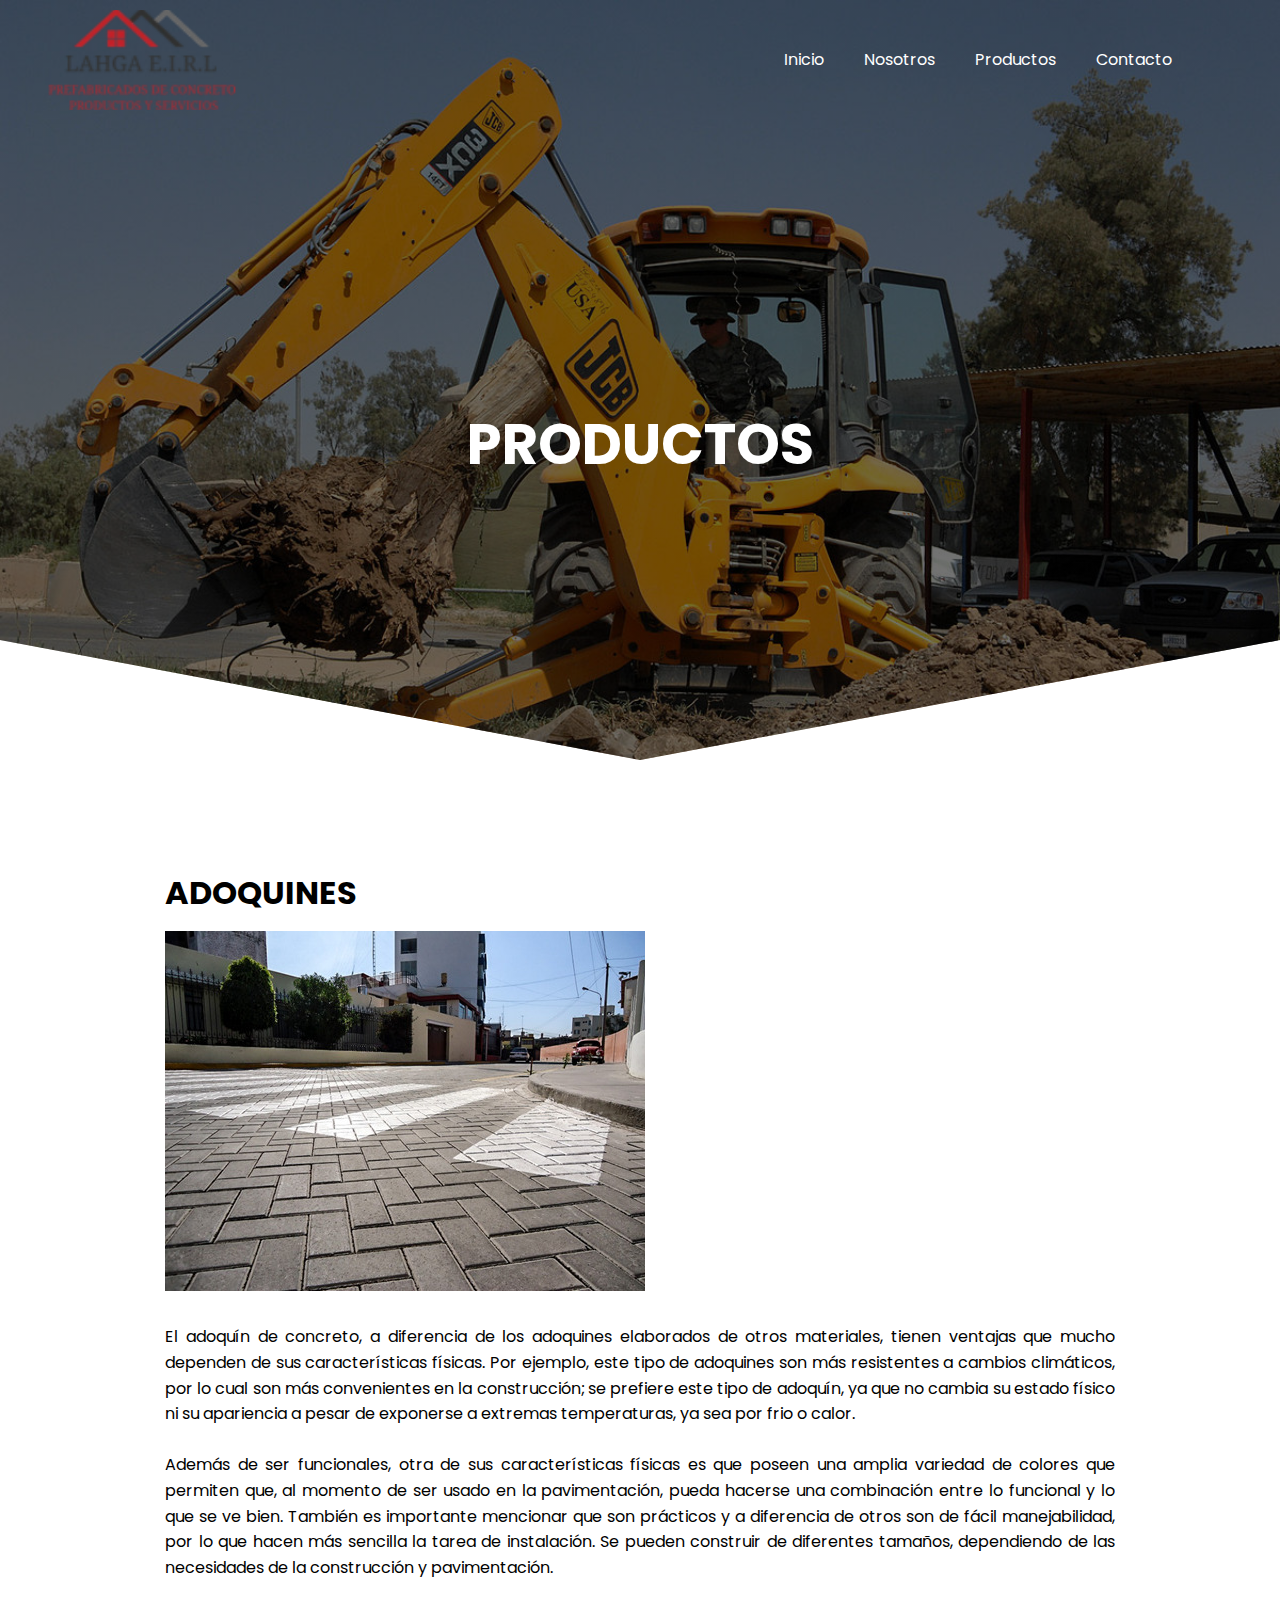
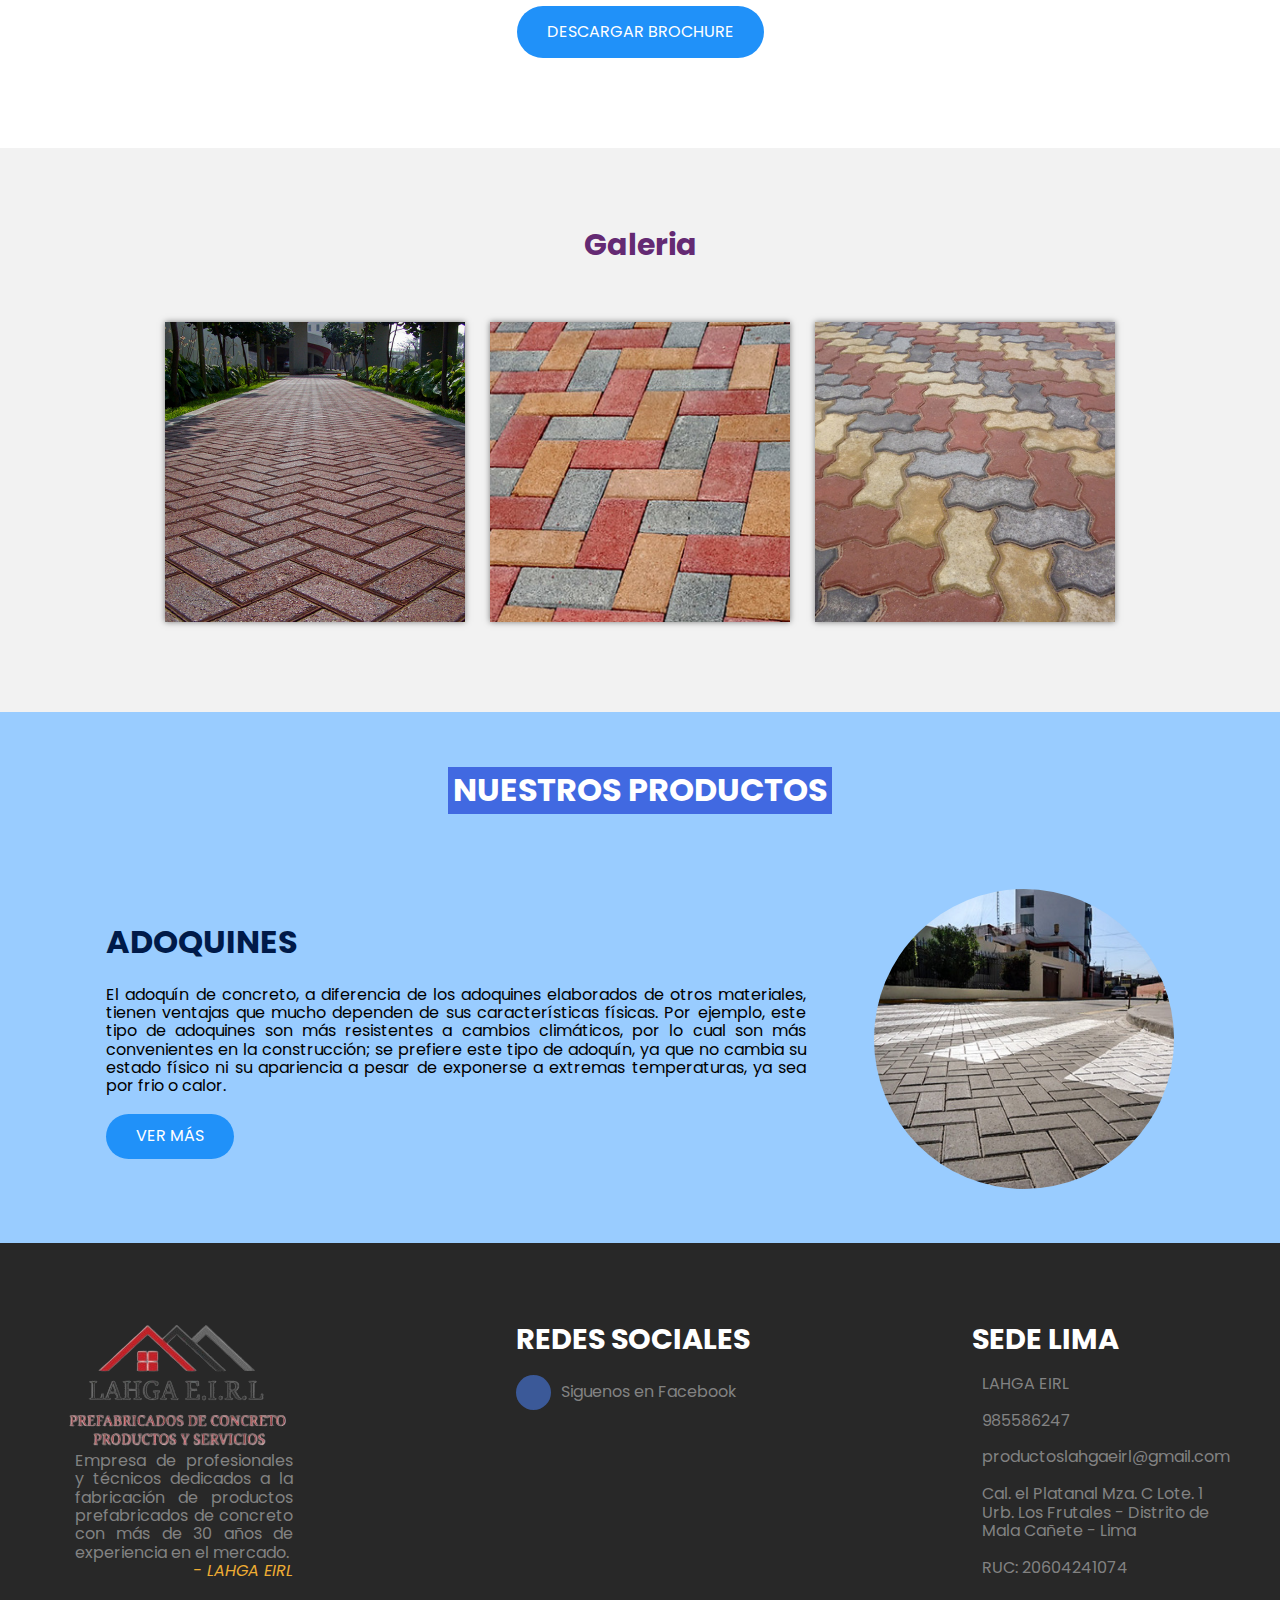
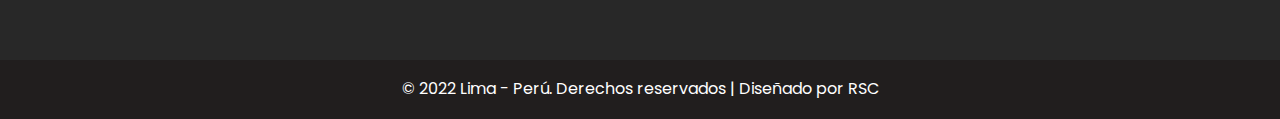
<file: producto3.html>
<!DOCTYPE html>
<html lang="es">

<head>
    <meta charset="UTF-8">
    <meta http-equiv="X-UA-Compatible" content="IE=edge">
    <meta name="viewport" content="width=device-width, initial-scale=1.0">
    <title>Adoquines</title>
    <link rel="shortcut icon" href="./images/log.png" type="image/x-icon">
    <link rel="stylesheet" href="./css/normalize.css">
    <link rel="stylesheet" href="./css/estilos.css">
    <meta name="theme-color" content="#2091F9">

    
    <meta property="og:type" content="website">
    <meta property="og:url" content="https://xrodrigosc.github.io">
    <meta property="og:title" content="Aprende CSS desde cero">

    <link rel="stylesheet" href="https://use.fontawesome.com/releases/v5.15.4/css/all.css" integrity="sha384-DyZ88mC6Up2uqS4h/KRgHuoeGwBcD4Ng9SiP4dIRy0EXTlnuz47vAwmeGwVChigm" crossorigin="anonymous"/>



</head>

<body>

    <header class="hero4">
        <nav class="nav container"  style="margin-top: 10px" >
            <div class="nav__logo" >
                <img src="./images/logo4.png" height="140" >   
            </div>

                       <ul class="menu-horizontal">
                <li><a href="index.html">Inicio</a></li>
                <li ><a href="nosotros.html" >Nosotros</a></li>
                <li >
                    <a href="producto1.html">Productos</a>
                    <ul class="menu-vertical">
                        <li><a style="text-align: left" href="producto1.html">Cerco Perimétrico</a></li>
                                                
                        <li><a style="text-align: left" href="producto2.html">Grass Block</a></li>
                                                                        
                        <li><a style="text-align: left" href="producto3.html" >Adoquines</a></li>
                                                                                                
                        <li><a style="text-align: left" href="producto4.html" >Caja Porta Medidor</a></li>                        
                                                                                                
                        <li><a style="text-align: left" href="producto5.html" >Caja de Desague</a></li>
                    </ul>
                </li>
                
                <li>
                    <a href="contacto.html">Contacto</a>
                </li>
            </ul>

        </nav>

        <section class="hero__container container">
            <h1 class="hero__title">PRODUCTOS</h1>
        </section>
    </header>

    <main class="main2">

        <div class="container2">
            <h1>ADOQUINES</h1><br>

            <img src="./images/p3.jpg" ><br>
            <br>
            <p>El adoquín de concreto, a diferencia de los adoquines elaborados de otros materiales, tienen ventajas que mucho dependen
                de sus características físicas. Por ejemplo, este tipo de adoquines son más resistentes a cambios climáticos, por lo cual 
                son más convenientes en la construcción; se prefiere este tipo de adoquín, ya que no cambia su estado físico ni su apariencia
                a pesar de exponerse a extremas temperaturas, ya sea por frio o calor.</p>
            <p>Además de ser funcionales, otra de sus características físicas es que poseen una amplia variedad de colores que permiten que, 
                al momento de ser usado en la pavimentación, pueda hacerse una combinación entre lo funcional y lo que se ve bien. También es 
                importante mencionar que son prácticos y a diferencia de otros son de fácil manejabilidad, por lo que hacen más sencilla la 
                tarea de instalación. Se pueden construir de diferentes tamaños, dependiendo de las necesidades de la construcción y 
                pavimentación.</p>                    
                                
            <section class="hero__container container">
            <a href="https://drive.google.com/file/d/1_FAiDyqKy5pc0aaL_rnPs4cJ4MNB_J0C/view?usp=sharing" align="center" class="cta">DESCARGAR BROCHURE</a>
            </section>
            
            </div>
        
                <section class="portafolio">
            
            <div class="contenedor3">
                <h2 class="titulo">Galeria</h2>
                <div class="galeria-port">
                    <div class="imagen-port">
                        <img src="./images/des7.jpg" alt="">
                    </div>
                    <div class="imagen-port">
                         <img src="./images/des8.jpg" alt="">

                    </div>
                    <div class="imagen-port">
                       <img src="./images/des9.jpg" alt="">
                </div>
            </div>
            </div>
        </section>

            <section class="testimony">
            <br><br><br>
                <h2 class="subtitle" align="center"><span class="testimony__course">NUESTROS PRODUCTOS</span></h2>
            <div class="testimony__container container">

                <section class="testimony__body testimony__body--show" data-id="1">
                    <div class="testimony__texts">
                        <h2 class="subtitle">ADOQUINES</h2>
                        <p class="testimony__review">El adoquín de concreto, a diferencia de los adoquines elaborados de otros materiales, tienen ventajas que mucho dependen de sus características físicas. Por ejemplo,
                            este tipo de adoquines son más resistentes a cambios climáticos, por lo cual son más convenientes en la construcción; se prefiere este tipo de adoquín, ya que no cambia su estado físico ni su apariencia a pesar de exponerse a extremas temperaturas, ya sea por frio o calor.</p>
                        <br>
                        <a href="producto3.html" class="cta">VER MÁS</a>
                    </div>

                    <figure class="testimony__picture">
                        <img src="./images/p3.jpg" class="testimony__img">
                    </figure>
                </section>
      
            </div>
        </section>
    
    </main>

 <footer class="main-footer">
      <div class="container">
        <div class="column column--50-25">

          <img src="./images/logoc.png">
          <p class="footer__txt">Empresa de profesionales y técnicos dedicados a la fabricación de productos prefabricados de concreto con más de 30 años de experiencia en el mercado.</p>
          <cite class="footer__author">- LAHGA EIRL</cite>
        </div>
        <div class="column column--50-25">
            <h2 class="footer__title">REDES SOCIALES</h2><br>
          <div class="footer__socials">
            <div class="social-icon">
              <i class="fab fa-facebook-f"></i>
              
              <a class="social__link" href="https://www.facebook.com/LAHGA-EIRL-102632929024359">Siguenos en Facebook</a>
            </div>
          </div>
        </div>
        <div class="column column--50-25">
            <h2 class="footer__title">SEDE LIMA</h2><br>
          <div class="contact-icon">
            <i class="fas fa-briefcase"></i>
            <p class="contact__txt">LAHGA EIRL</p>
          </div><br>
          <div class="contact-icon">
            <i class="fas fa-phone-alt"></i>
            <p class="contact__txt">985586247</p>
          </div><br>
          <div class="contact-icon">
            <i class="fas fa-envelope"></i>
            <p class="contact__txt">productoslahgaeirl@gmail.com</p>
          </div><br>
          <div class="contact-icon">
            <i class="fas fa-map-marker-alt"></i>
            <p class="contact__txt">Cal. el Platanal Mza. C Lote. 1 Urb. Los Frutales - Distrito de Mala Cañete - Lima</p>
          </div><br>
          <div class="contact-icon">
            <i class="fas fa-building"></i>
            <p class="contact__txt">RUC: 20604241074</p>
          </div>
        </div>
      </div>
        <p class="copy">© 2022 Lima - Perú. Derechos reservados | Diseñado por  <span class="color-span">RSC</span></p>
    </footer>

    <script src="./js/slider.js"></script>
    <script src="./js/questions.js"></script>
    <script src="./js/menu.js"></script>
</body>

</html>
</file>
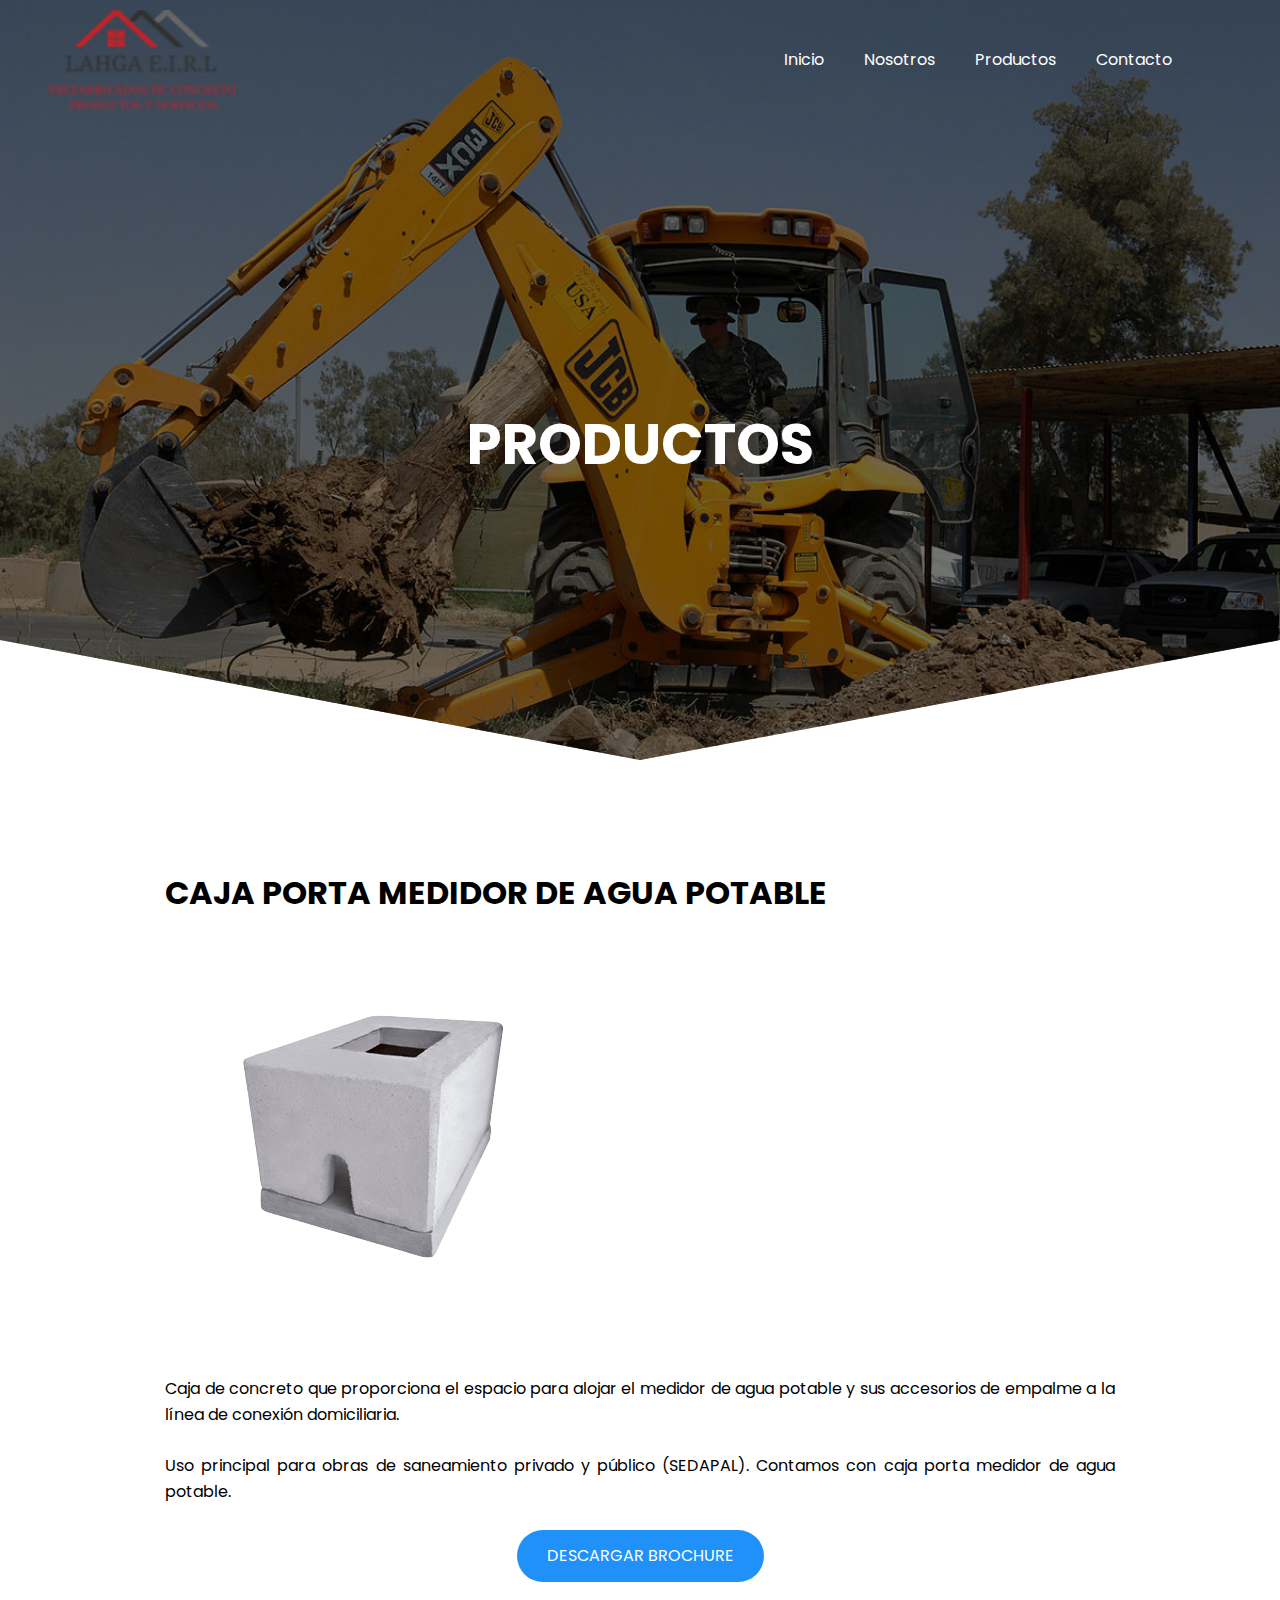
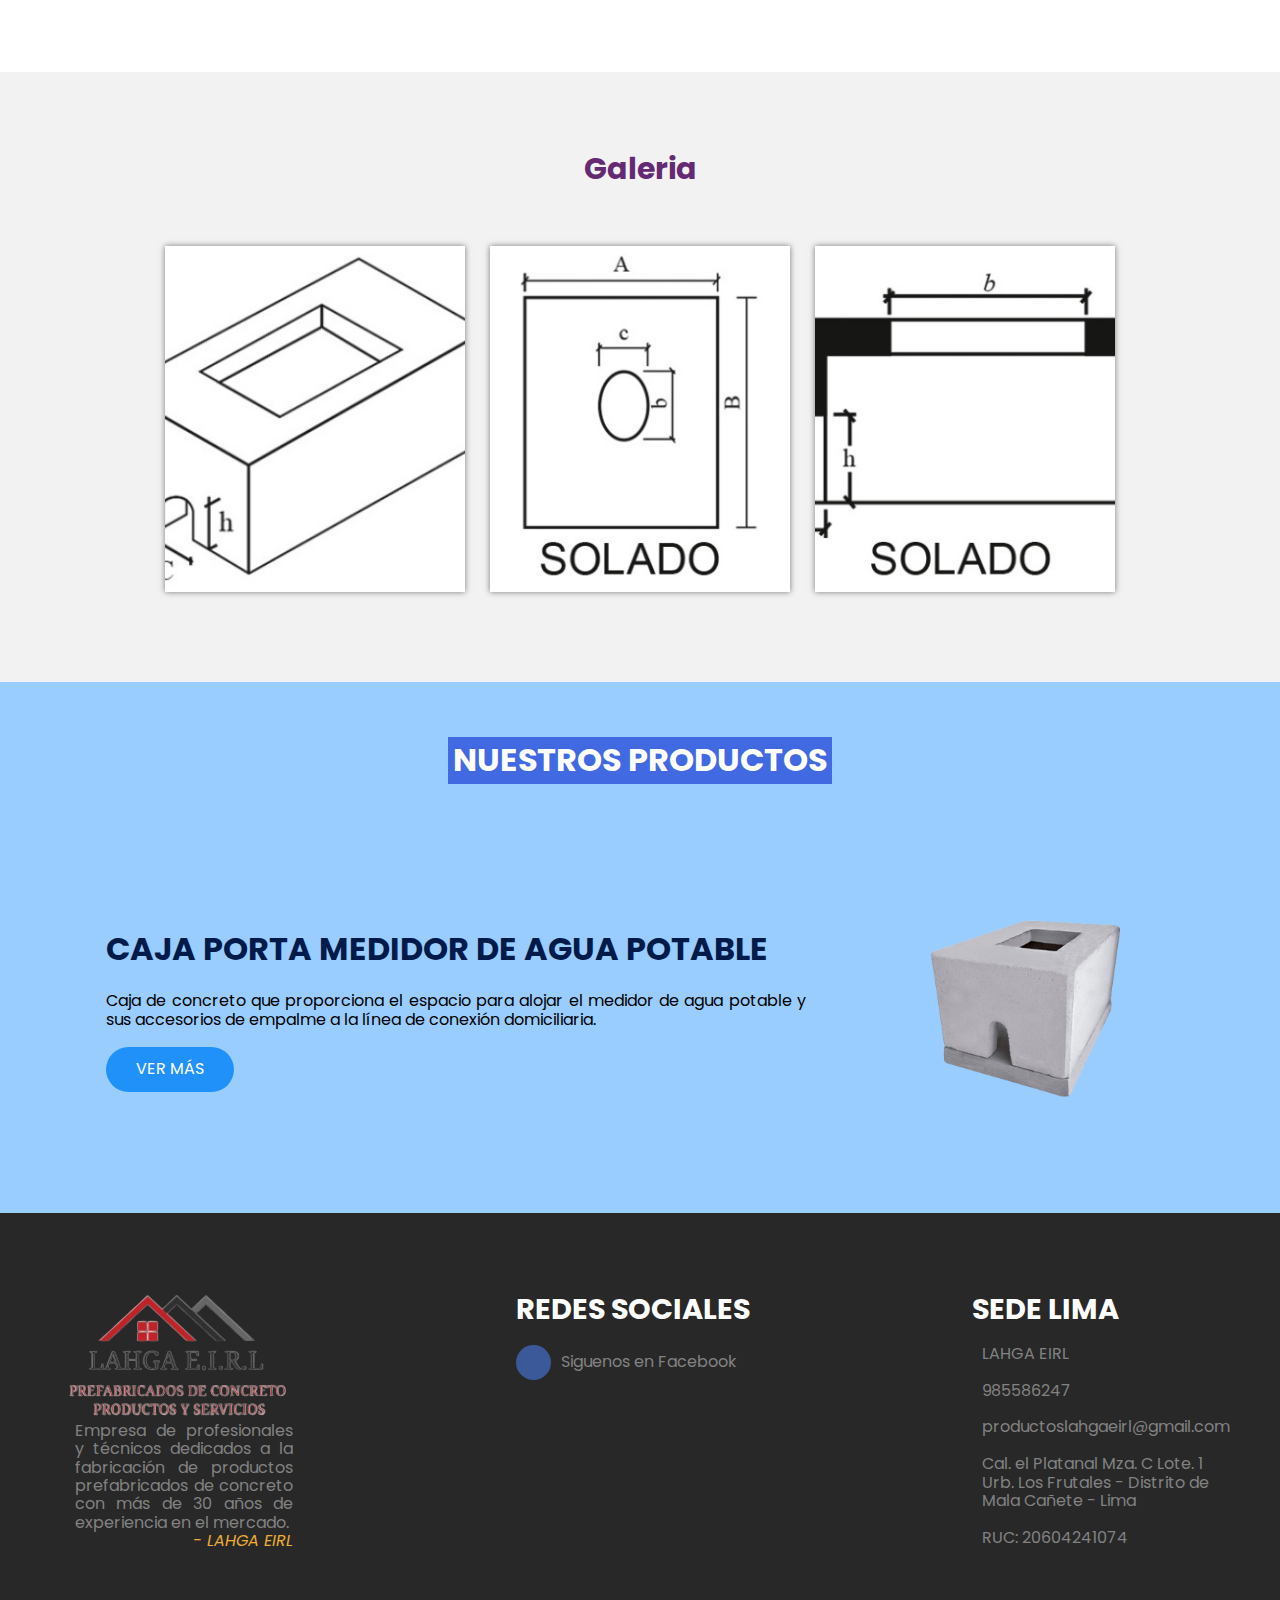
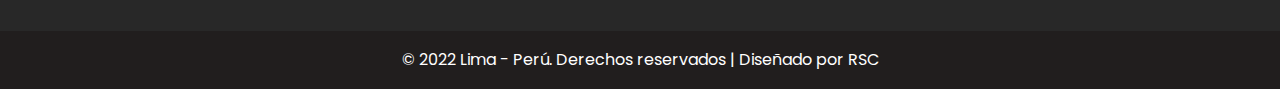
<file: producto4.html>
<!DOCTYPE html>
<html lang="es">

<head>
    <meta charset="UTF-8">
    <meta http-equiv="X-UA-Compatible" content="IE=edge">
    <meta name="viewport" content="width=device-width, initial-scale=1.0">
    <title>Caja Porta Medidor De Agua Potable</title>
    <link rel="shortcut icon" href="./images/log.png" type="image/x-icon">
    <link rel="stylesheet" href="./css/normalize.css">
    <link rel="stylesheet" href="./css/estilos.css">
    <meta name="theme-color" content="#2091F9">

    
    <meta property="og:type" content="website">
    <meta property="og:url" content="https://xrodrigosc.github.io">
    <meta property="og:title" content="Aprende CSS desde cero">

    <link rel="stylesheet" href="https://use.fontawesome.com/releases/v5.15.4/css/all.css" integrity="sha384-DyZ88mC6Up2uqS4h/KRgHuoeGwBcD4Ng9SiP4dIRy0EXTlnuz47vAwmeGwVChigm" crossorigin="anonymous"/>



</head>

<body>

    <header class="hero4">
        <nav class="nav container"  style="margin-top: 10px" >
            <div class="nav__logo" >
                <img src="./images/logo4.png" height="140" >   
            </div>

                        <ul class="menu-horizontal">
                <li><a href="index.html">Inicio</a></li>
                <li ><a href="nosotros.html" >Nosotros</a></li>
                <li >
                    <a href="producto1.html">Productos</a>
                    <ul class="menu-vertical">
                        <li><a style="text-align: left" href="producto1.html">Cerco Perimétrico</a></li>
                                                
                        <li><a style="text-align: left" href="producto2.html">Grass Block</a></li>
                                                                        
                        <li><a style="text-align: left" href="producto3.html" >Adoquines</a></li>
                                                                                                
                        <li><a style="text-align: left" href="producto4.html" >Caja Porta Medidor</a></li>                        
                                                                                                
                        <li><a style="text-align: left" href="producto5.html" >Caja de Desague</a></li>
                    </ul>
                </li>
                
                <li>
                    <a href="contacto.html">Contacto</a>
                </li>
            </ul>

        </nav>


        <section class="hero__container container">
            <h1 class="hero__title">PRODUCTOS</h1>
        </section>
    </header>

    <main class="main2">

        <div class="container2">
            <h1>CAJA PORTA MEDIDOR DE AGUA POTABLE</h1><br>

            <img src="./images/p4.png" ><br>
            <br>
            <p>Caja de concreto que proporciona el espacio para alojar el medidor de agua potable y sus accesorios de empalme a la línea de conexión domiciliaria.</p>
            <p>Uso principal para obras de saneamiento privado y público (SEDAPAL).
            Contamos con caja porta medidor de agua potable.
            </p>                    
                                
            <section class="hero__container container">
            <a href="https://drive.google.com/file/d/1jvt-UEUR1X2JcLzSuP4mkBAv_vtMHm6h/view?usp=sharing" align="center" class="cta">DESCARGAR BROCHURE</a>
            </section>
            
            </div>
        
                <section class="portafolio">
            
            <div class="contenedor3">
                <h2 class="titulo">Galeria</h2>
                <div class="galeria-port">
                    <div class="imagen-port">
                        <img src="./images/des10.jpg" alt="">
                    </div>
                    <div class="imagen-port">
                         <img src="./images/des11.jpg" alt="">

                    </div>
                    <div class="imagen-port">
                       <img src="./images/des12.jpg" alt="">
                </div>
            </div>
            </div>
        </section>

            <section class="testimony">
            <br><br><br>
                <h2 class="subtitle" align="center"><span class="testimony__course">NUESTROS PRODUCTOS</span></h2>
            <div class="testimony__container container">

                <section class="testimony__body testimony__body--show" data-id="1">
                    <div class="testimony__texts">
                        <h2 class="subtitle">CAJA PORTA MEDIDOR DE AGUA POTABLE</h2>
                        <p class="testimony__review">Caja de concreto que proporciona el espacio para alojar el medidor de agua potable y sus accesorios de empalme a la línea de conexión domiciliaria.</p>
                        <br>
                        <a href="producto4.html" class="cta">VER MÁS</a>
                    </div>

                    <figure class="testimony__picture">
                        <img src="./images/p4.png" class="testimony__img">
                    </figure>
                </section>      
            </div>
        </section>
   
    </main>

<footer class="main-footer">
      <div class="container">
        <div class="column column--50-25">

          <img src="./images/logoc.png">
          <p class="footer__txt">Empresa de profesionales y técnicos dedicados a la fabricación de productos prefabricados de concreto con más de 30 años de experiencia en el mercado.</p>
          <cite class="footer__author">- LAHGA EIRL</cite>
        </div>
        <div class="column column--50-25">
            <h2 class="footer__title">REDES SOCIALES</h2><br>
          <div class="footer__socials">
            <div class="social-icon">
              <i class="fab fa-facebook-f"></i>
              
              <a class="social__link" href="https://www.facebook.com/LAHGA-EIRL-102632929024359">Siguenos en Facebook</a>
            </div>
          </div>
        </div>
        <div class="column column--50-25">
            <h2 class="footer__title">SEDE LIMA</h2><br>
          <div class="contact-icon">
            <i class="fas fa-briefcase"></i>
            <p class="contact__txt">LAHGA EIRL</p>
          </div><br>
          <div class="contact-icon">
            <i class="fas fa-phone-alt"></i>
            <p class="contact__txt">985586247</p>
          </div><br>
          <div class="contact-icon">
            <i class="fas fa-envelope"></i>
            <p class="contact__txt">productoslahgaeirl@gmail.com</p>
          </div><br>
          <div class="contact-icon">
            <i class="fas fa-map-marker-alt"></i>
            <p class="contact__txt">Cal. el Platanal Mza. C Lote. 1 Urb. Los Frutales - Distrito de Mala Cañete - Lima</p>
          </div><br>
          <div class="contact-icon">
            <i class="fas fa-building"></i>
            <p class="contact__txt">RUC: 20604241074</p>
          </div>
        </div>
      </div>
        <p class="copy">© 2022 Lima - Perú. Derechos reservados | Diseñado por  <span class="color-span">RSC</span></p>
    </footer>

    <script src="./js/slider.js"></script>
    <script src="./js/questions.js"></script>
    <script src="./js/menu.js"></script>
</body>

</html>
</file>
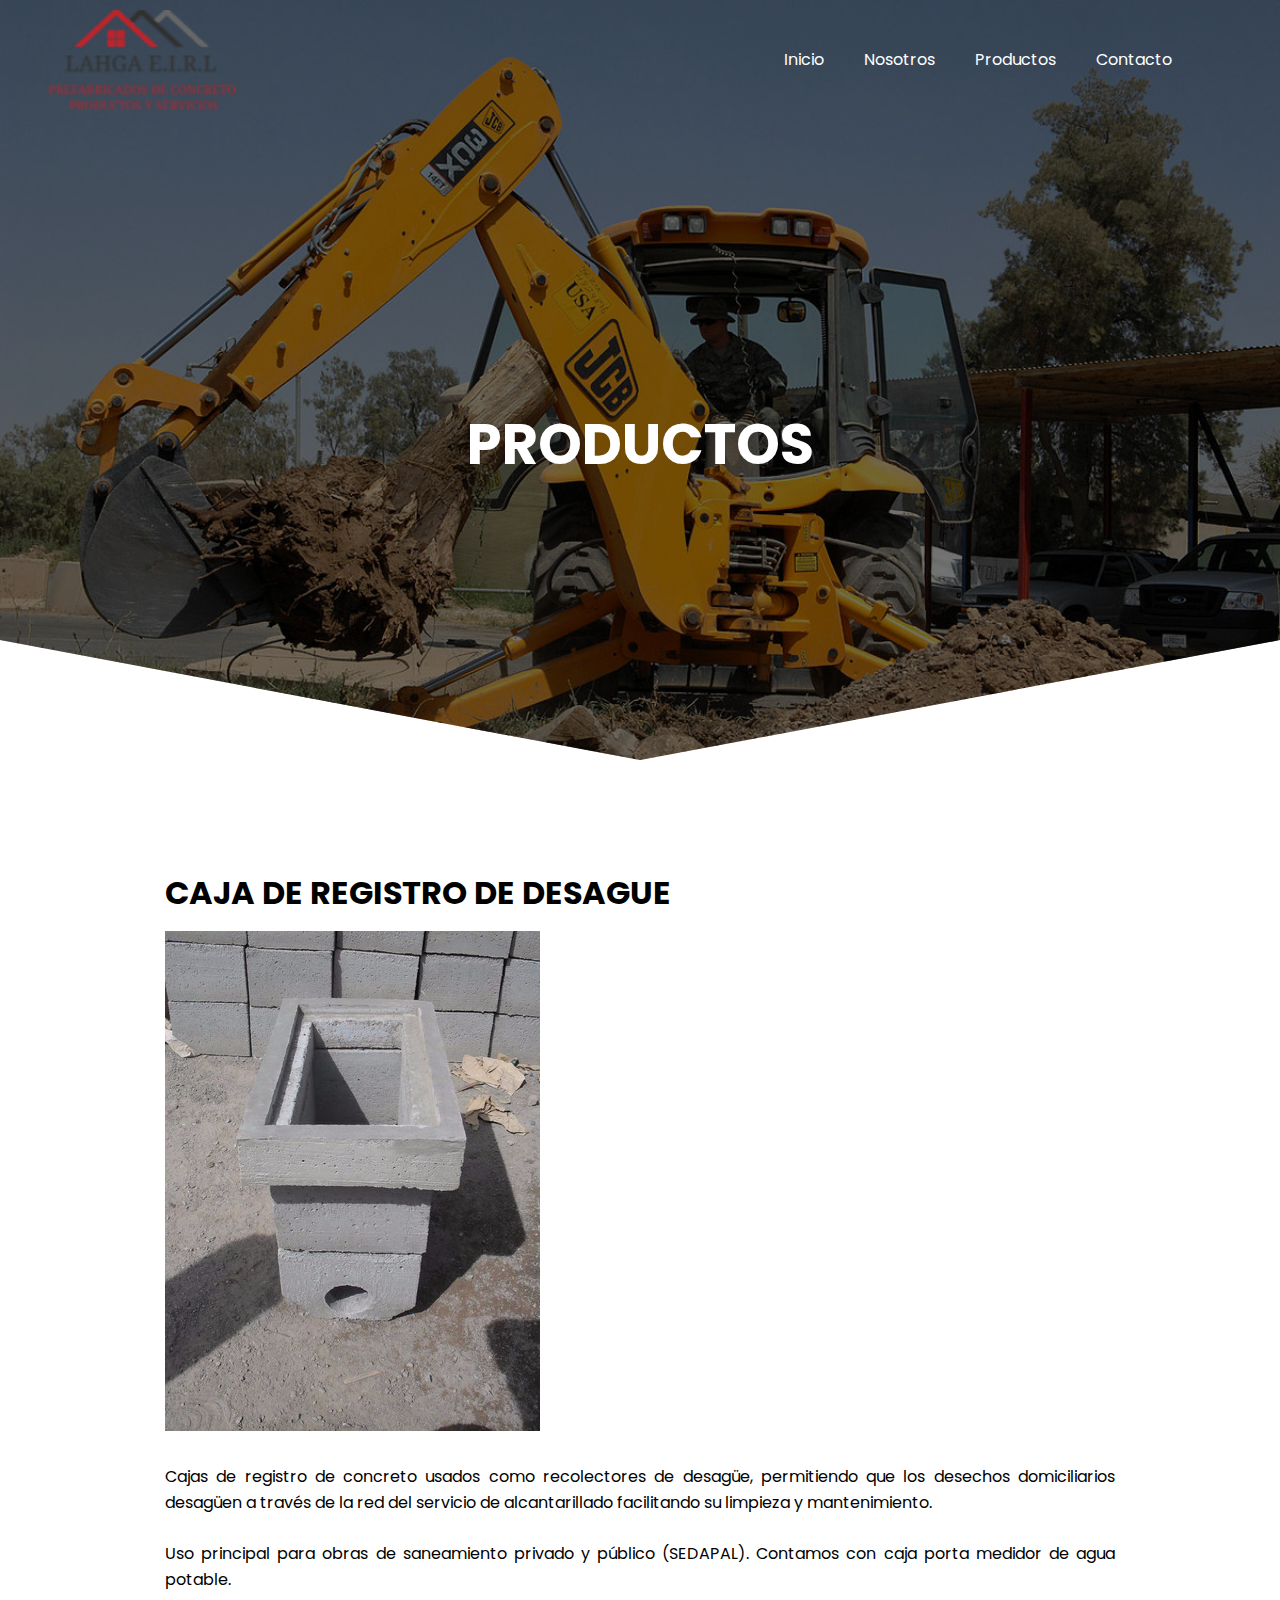
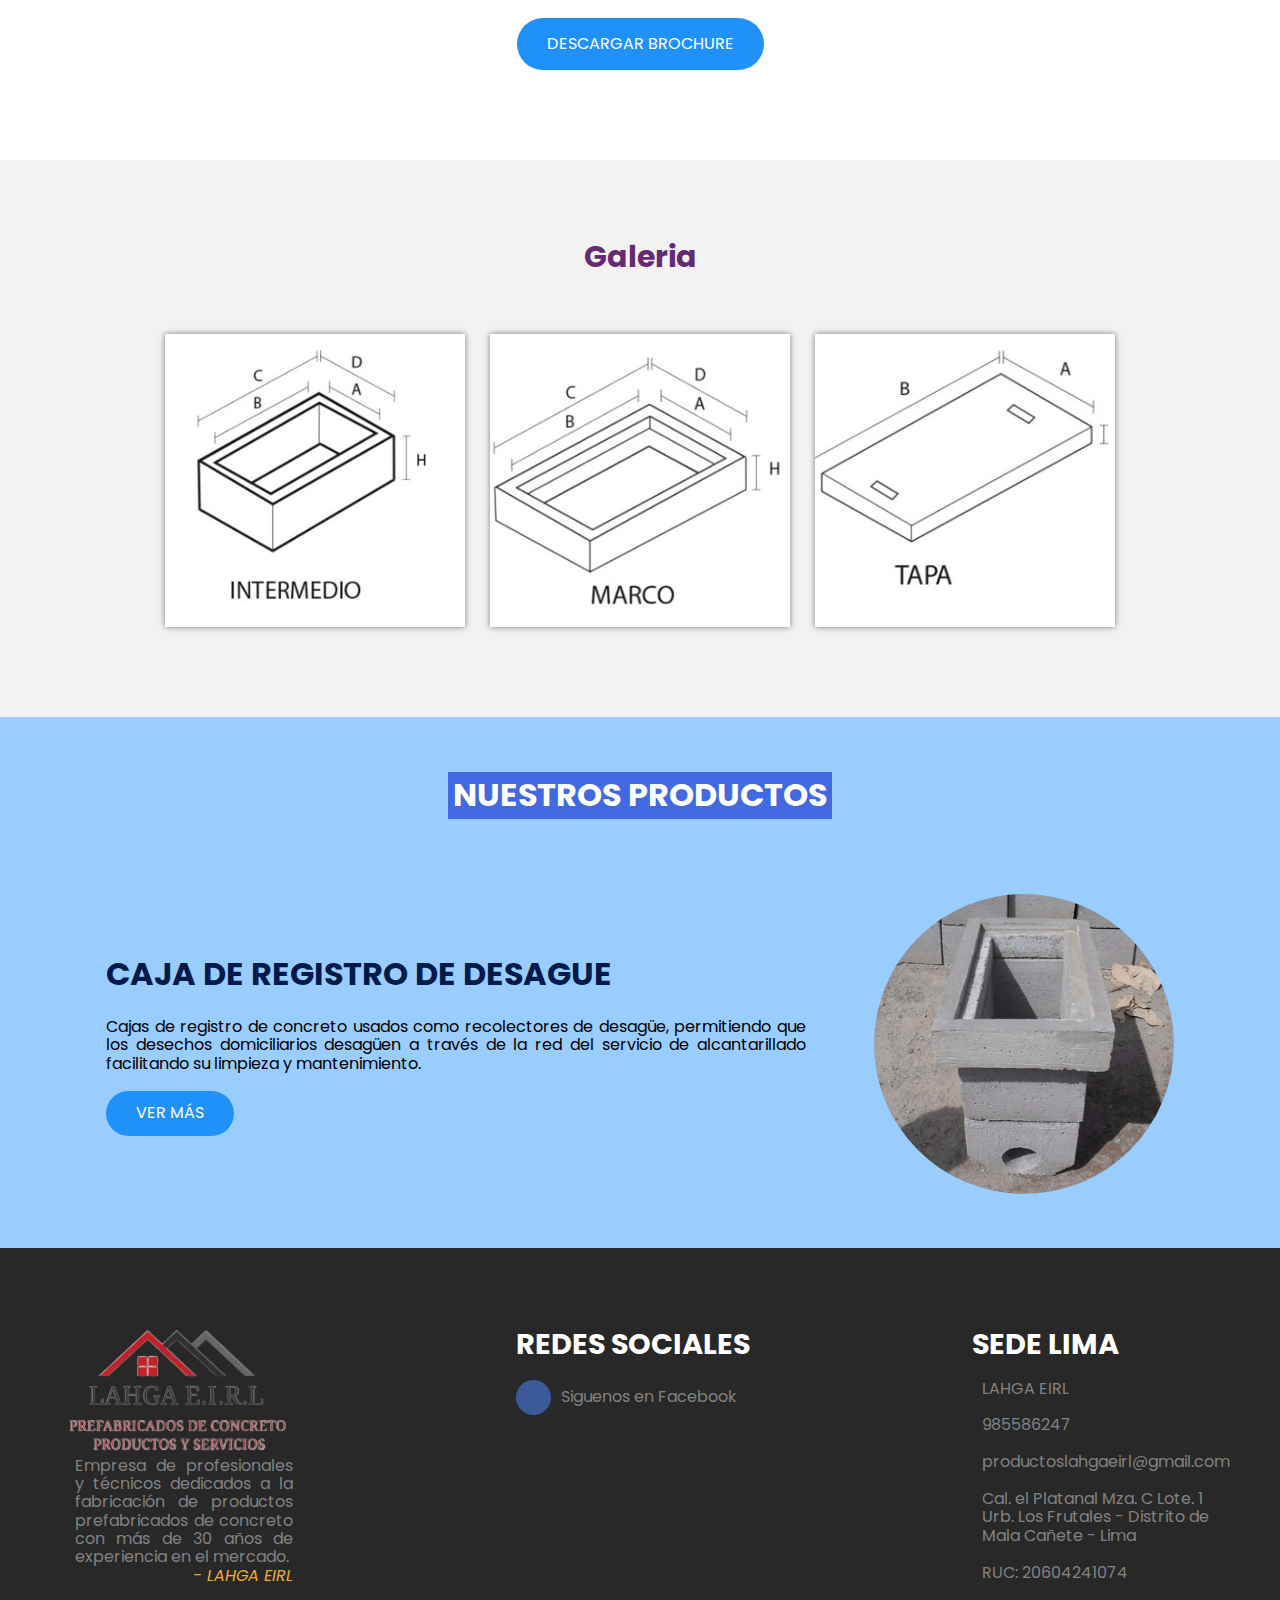
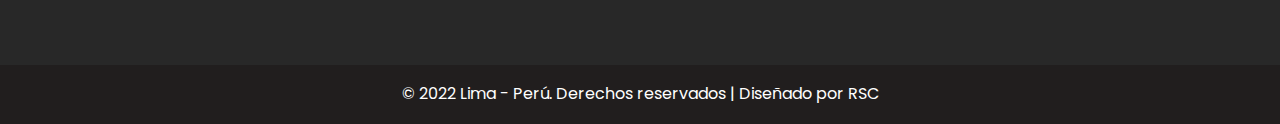
<file: producto5.html>
<!DOCTYPE html>
<html lang="es">

<head>
    <meta charset="UTF-8">
    <meta http-equiv="X-UA-Compatible" content="IE=edge">
    <meta name="viewport" content="width=device-width, initial-scale=1.0">
    <title>Caja De Registro De Desague</title>
    <link rel="shortcut icon" href="./images/log.png" type="image/x-icon">
    <link rel="stylesheet" href="./css/normalize.css">
    <link rel="stylesheet" href="./css/estilos.css">
    <meta name="theme-color" content="#2091F9">

    
    <meta property="og:type" content="website">
    <meta property="og:url" content="https://xrodrigosc.github.io">
    <meta property="og:title" content="Aprende CSS desde cero">

    <link rel="stylesheet" href="https://use.fontawesome.com/releases/v5.15.4/css/all.css" integrity="sha384-DyZ88mC6Up2uqS4h/KRgHuoeGwBcD4Ng9SiP4dIRy0EXTlnuz47vAwmeGwVChigm" crossorigin="anonymous"/>



</head>

<body>

    <header class="hero4">
        <nav class="nav container"  style="margin-top: 10px" >
            <div class="nav__logo" >
                <img src="./images/logo4.png" height="140" >   
            </div>

                       <ul class="menu-horizontal">
                <li><a href="index.html">Inicio</a></li>
                <li ><a href="nosotros.html" >Nosotros</a></li>
                <li >
                    <a href="producto1.html">Productos</a>
                    <ul class="menu-vertical">
                        <li><a style="text-align: left" href="producto1.html">Cerco Perimétrico</a></li>
                                                
                        <li><a style="text-align: left" href="producto2.html">Grass Block</a></li>
                                                                        
                        <li><a style="text-align: left" href="producto3.html" >Adoquines</a></li>
                                                                                                
                        <li><a style="text-align: left" href="producto4.html" >Caja Porta Medidor</a></li>                        
                                                                                                
                        <li><a style="text-align: left" href="producto5.html" >Caja de Desague</a></li>
                    </ul>
                </li>
                
                <li>
                    <a href="contacto.html">Contacto</a>
                </li>
            </ul>

        </nav>
        <section class="hero__container container">
            <h1 class="hero__title">PRODUCTOS</h1>
        </section>
    </header>

    <main class="main2">

        <div class="container2">
            <h1>CAJA DE REGISTRO DE DESAGUE</h1><br>

            <img src="./images/p5.jpg" ><br>
            <br>
            <p>Cajas de registro de concreto usados como recolectores de desagüe, permitiendo que los desechos domiciliarios desagüen a través de la red del servicio de alcantarillado facilitando su limpieza y mantenimiento.</p>
            <p>Uso principal para obras de saneamiento privado y público (SEDAPAL).
            Contamos con caja porta medidor de agua potable.
            </p>                    
                                
            <section class="hero__container container">
            <a href="https://drive.google.com/file/d/1YeKt3myALOMf8tUl6gNCMgXtO0bD4-R1/view?usp=sharing" align="center" class="cta">DESCARGAR BROCHURE</a>
            </section>
            
            </div>
        
                <section class="portafolio">
            
            <div class="contenedor3">
                <h2 class="titulo">Galeria</h2>
                <div class="galeria-port">
                    <div class="imagen-port">
                        <img src="./images/des13.jpg" alt="">
                    </div>
                    <div class="imagen-port">
                         <img src="./images/des14.jpg" alt="">

                    </div>
                    <div class="imagen-port">
                       <img src="./images/des15.jpg" alt="">
                </div>
            </div>
            </div>
        </section>

            <section class="testimony">
            <br><br><br>
                <h2 class="subtitle" align="center"><span class="testimony__course">NUESTROS PRODUCTOS</span></h2>
            <div class="testimony__container container">

                <section class="testimony__body testimony__body--show" data-id="1">
                    <div class="testimony__texts">
                        <h2 class="subtitle">CAJA DE REGISTRO DE DESAGUE</h2>
                        <p class="testimony__review">Cajas de registro de concreto usados como recolectores de desagüe, permitiendo que los desechos domiciliarios desagüen a través de la red del servicio de alcantarillado facilitando su limpieza y mantenimiento.</p>
                                                <br>
                        <a href="producto5.html" class="cta">VER MÁS</a>
                    </div>

                    <figure class="testimony__picture">
                        <img src="./images/p5.jpg" class="testimony__img">
                    </figure>
                </section>
    
    </main>

<footer class="main-footer">
      <div class="container">
        <div class="column column--50-25">

          <img src="./images/logoc.png">
          <p class="footer__txt">Empresa de profesionales y técnicos dedicados a la fabricación de productos prefabricados de concreto con más de 30 años de experiencia en el mercado.</p>
          <cite class="footer__author">- LAHGA EIRL</cite>
        </div>
        <div class="column column--50-25">
            <h2 class="footer__title">REDES SOCIALES</h2><br>
          <div class="footer__socials">
            <div class="social-icon">
              <i class="fab fa-facebook-f"></i>
              
              <a class="social__link" href="https://www.facebook.com/LAHGA-EIRL-102632929024359">Siguenos en Facebook</a>
            </div>
          </div>
        </div>
        <div class="column column--50-25">
            <h2 class="footer__title">SEDE LIMA</h2><br>
          <div class="contact-icon">
            <i class="fas fa-briefcase"></i>
            <p class="contact__txt">LAHGA EIRL</p>
          </div><br>
          <div class="contact-icon">
            <i class="fas fa-phone-alt"></i>
            <p class="contact__txt">985586247</p>
          </div><br>
          <div class="contact-icon">
            <i class="fas fa-envelope"></i>
            <p class="contact__txt">productoslahgaeirl@gmail.com</p>
          </div><br>
          <div class="contact-icon">
            <i class="fas fa-map-marker-alt"></i>
            <p class="contact__txt">Cal. el Platanal Mza. C Lote. 1 Urb. Los Frutales - Distrito de Mala Cañete - Lima</p>
          </div><br>
          <div class="contact-icon">
            <i class="fas fa-building"></i>
            <p class="contact__txt">RUC: 20604241074</p>
          </div>
        </div>
      </div>
        <p class="copy">© 2022 Lima - Perú. Derechos reservados | Diseñado por  <span class="color-span">RSC</span></p>
    </footer>

    <script src="./js/slider.js"></script>
    <script src="./js/questions.js"></script>
    <script src="./js/menu.js"></script>
</body>

</html>
</file>
<file: css/estilos.css>
@import url('https://fonts.googleapis.com/css2?family=Poppins:wght@300;400;600;700&display=swap');

:root {
    --padding-container: 80px 0;
    --color-title: #001A49;
}

body {
    font-family: 'Poppins', sans-serif;
}

.container {
    width: 90%;
    max-width: 1200px;
    margin: 0 auto;
    overflow: hidden;
    padding: var(--padding-container);
}
.container2 {
    width: 85%;
    max-width: 950px;
    margin: 0 auto;
    overflow: hidden;
    line-height: 1.6em;
    padding: var(--padding-container);
    text-align: justify;
}
.container2 p{
    margin-bottom: 1.6em
}

.titulo {
    color: #642a73;
    font-size: 30px;
    text-align: center;
    margin-bottom: 60px;
}

.nav__items li:hover .menu-vertical{
       display: block;
}

.menu-horizontal{
    list-style: none;
    display: flex;
    justify-content: space-around;
    padding-left: 520px;
}
.menu-horizontal > li > a{
    display: block;
    font-size: 1rem;
    padding: 15px 20px;
    color: white;
    text-decoration: none; 
    align-content: center;
}
.menu-horizontal > li:hover{
    background-color: red;
}
.menu-vertical{
    position: absolute;
    display: none;
    list-style: none;
    width: 200px;
    background-color: rgba(0, 0, 0, .5);
}

.menu-horizontal li:hover .menu-vertical{
    display: block;
}
.menu-vertical li:hover{
    background-color: black;
}
.menu-vertical li a{
    display: block;
    color: white;
    padding: 15px 15px 15px 20px;
}

nav{
    text-align: right;
    padding: 30px 50px 0 0;
}

nav > a{
    color:#fff;
    font-weight: 300;
    text-decoration: none;
    margin-right: 10px;
}

nav > a:hover{
    text-decoration: underline;
}
 .textos-header{
    display: flex;
    height: 300px;
    width: 100%;
    align-items: center;
    justify-content: center;
    flex-direction: column;
    text-align: center;
}

.textos-header h1{
    font-size: 50px;
    color:#fff;
}

.textos-header h2{
    font-size: 30px;
    font-weight: 300;
    color:#fff;
}
.wave{
    position: absolute;
    bottom: 0;
    width: 100%;
}

.hero {
    width: 100%;
    height: 100vh;
    min-height: 600px;
    max-height: 800px;
    position: relative;
    display: grid;
    grid-template-rows: 100px 1fr;
    color: #fff;
}

.hero::before {
    content: "";
    position: absolute;
    top: 0;
    left: 0;
    width: 100%;
    height: 100%;
    background-image: linear-gradient(180deg, #0000008c 0%, #0000008c 100%), url('../images/img1.jpeg');
    background-size: cover;
    clip-path: polygon(0 0, 100% 0, 100% 80%, 50% 95%, 0 80%);
    z-index: -1;
}


.hero2 {
    width: 100%;
    height: 100vh;
    min-height: 600px;
    max-height: 800px;
    position: relative;
    display: grid;
    grid-template-rows: 100px 1fr;
    color: #fff;
}

.hero2::before {
    content: "";
    position: absolute;
    top: 0;
    left: 0;
    width: 100%;
    height: 100%;
    background-image: linear-gradient(180deg, #0000008c 0%, #0000008c 100%), url('../images/nos.jpeg');
    background-size: cover;
    clip-path: polygon(0 0, 100% 0, 100% 80%, 50% 95%, 0 80%);
    z-index: -1;
}

.hero3 {
    width: 100%;
    height: 100vh;
    min-height: 600px;
    max-height: 800px;
    position: relative;
    display: grid;
    grid-template-rows: 100px 1fr;
    color: #fff;
}


.hero3::before {
    content: "";
    position: absolute;
    top: 0;
    left: 0;
    width: 100%;
    height: 100%;
    background-image: linear-gradient(180deg, #0000008c 0%, #0000008c 100%), url('../images/men.jpg');
    background-size: cover;
    clip-path: polygon(0 0, 100% 0, 100% 80%, 50% 95%, 0 80%);
    z-index: -1;
}

.hero4 {
    width: 100%;
    height: 100vh;
    min-height: 600px;
    max-height: 800px;
    position: relative;
    display: grid;
    grid-template-rows: 100px 1fr;
    color: #fff;
}


.hero4::before {
    content: "";
    position: absolute;
    top: 0;
    left: 0;
    width: 100%;
    height: 100%;
    background-image: linear-gradient(180deg, #0000008c 0%, #0000008c 100%), url('../images/ing.jpg');
    background-size: cover;
    clip-path: polygon(0 0, 100% 0, 100% 80%, 50% 95%, 0 80%);
    z-index: -1;
}


.contenedor3{
    padding: 80px 0;
    width: 90%;
    max-width: 1000px;
    margin: auto;
    overflow: hidden;
}


.portafolio{
    background: #f2f2f2;
}

.galeria-port{
    display: flex;
    justify-content: space-evenly;
    flex-wrap: wrap;
}

.imagen-port{
    width: 30%;
    margin-bottom: 10px;
    overflow: hidden;
    position: relative;
    cursor: pointer;
    box-shadow: 0 0 6px 0 rgba(0, 0, 0, .5);
}

.imagen-port > img{
    width: 100%;
    height: 100%;
    object-fit: cover;
    display: block;
}

/* Nav */

.nav {
    --padding-container: 0;
    height: 100%;
    display: flex;
    align-items: center;
}

.nav__title {
    font-weight: 300;
}

.nav__link {
    margin-left: auto;
    padding: 0;
    display: grid;
    grid-auto-flow: column;
    grid-auto-columns: max-content;
    gap: 2em;
}

.nav__items {
    list-style: none;
}

.nav__links {
    color: #fff;
    text-decoration: none;
}

.nav__menu {
    margin-left: auto;
    cursor: pointer;
    display: none;
}

.nav__img {
    display: block;
    width: 30px;
}


.nav__close {
    display: var(--show, none);
}


/* Hero container */

.hero__container {
    max-width: 800px;
    --padding-container: 0;
    display: grid;
    grid-auto-rows: max-content;
    align-content: center;
    gap: 1em;
    padding-bottom: 10px;
    text-align: center;
}

.hero__title {
    font-size: 3.5rem;
}

.hero__paragraph {
    margin-bottom: 20px;
}

.cta {
    display: inline-block;
    background-color: #2091F9;
    justify-self: center;
    color: #fff;
    text-decoration: none;
    padding: 13px 30px;
    border-radius: 32px;
}

/*  Our team */

.contenedor {
    padding: 80px 0;
    width: 90%;
    max-width: 1000px;
    margin: auto;
    overflow: hidden;
}


.about-services{
    background: #f2f2f2;
    padding-bottom: 30px;
}


.servicio-cont{
    display:flex;
    justify-content: space-between;
    align-items: center;
}

.servicio-ind{
    width: 28%;
    text-align: center;
}

.servicio-ind img{
    width: 90%;
}

.servicio-ind h3{
    margin: 10px 0;
}

.servicio-ind p{
    font-weight: 300;
    text-align: justify;
}


/* About */

.design__item{
  position: relative;
}
.design__item:before {
  content: "";
  width: 100%;
  height: 100%;
  background: rgba(0,0,0,0.4);
  position: absolute;
  top: 0;
  left: 0;
}
.design__title{
  position: absolute;
  top: 40%;
  left: 50%;
  transform: translateX(-50%) translateY(-50%);
  color: white;
  font-size: 1.8em;
  width: 100%;
  text-align: center;
}
.design__title:before {
  content: "";
  width: 200px;
  position: absolute;
  top: -20px;
  left: 50%;
  transform: translateX(-50%);
  height: 3px;
  background: #EEAD33;
}
.design__title:after {
  content: "";
  width: 200px;
  position: absolute;
  bottom: -30px;
  left: 50%;
  transform: translateX(-50%);
  height: 3px;
  background: #EEAD33;
}


.about {
    text-align: center;
}

.subtitle {
    color: var(--color-title);
    font-size: 2rem;
    margin-bottom: 25px;
}

.subtitle2 {
    color: var(--color-title);
    font-size: 2rem;
    margin-bottom: 25px;
}
.subtitle3 {
    color: var(--color-title);
    font-size: 2rem;
    margin-bottom: 25px;
}

.about__paragraph {
    line-height: 1.7;
}

.about__main {
    padding-top: 80px;
    display: grid;
    width: 90%;
    margin: 0 auto;
    gap: 1em;
    overflow: hidden;
    grid-template-columns: repeat(auto-fit, minmax(260px, auto));
}


.about__icons {
    display: grid;
    gap: 1em;
    justify-items: center;
    width: 260px;
    overflow: hidden;
    margin: 0 auto;
}

.about__icon {
    width: 40px;
}

/* Knowledge */

.knowledge {
    background-color: #e5e5f7;
    background-image: radial-gradient(#444cf7 0.5px, transparent 0.5px), radial-gradient(#444cf7 0.5px, #e5e5f7 0.5px);
    background-size: 20px 20px;
    background-position: 0 0, 10px 10px;
    overflow: hidden;
}

.knowledge__container{
    display: grid;
    grid-template-columns: 1fr 1fr;
    gap: 1em;
    align-items: center;
}

.knowledge__picture{
    max-width: 500px;
    margin-left: 70px;
}

.knowledge__paragraph{
    line-height: 1.7;
    margin-bottom: 15px;
    text-align: justify;
}

.knowledge__img{
    width: 100%;
    display: block;
}

/* price */

.price{
    text-align: center;
}

.price__table{
    padding-top: 60px;
    display: flex;
    flex-wrap: wrap;
    gap: 2.5em;
    justify-content: space-evenly;
    align-items: center;
}

.price__element{
    background-color: #e5e5f7;
    text-align: center;
    border-radius: 10px;
    width: 330px;
    padding: 40px;
    --color-plan: #696871;
    --color-price: #1D293F;
    --bg-cta: #fff;
    --color-cta: #5454D4;
    --color-items: #696871;
}

.price__element--best{
    width: 370px;
    padding: 60px 40px;
    background-color: #FF7143;
    --color-plan: rgb(255 255 255 / 75%);
    --color-price: #fff;
    --bg-cta: #9F3919;
    --color-cta: #FFF;
    --color-items: #fff;
}


.price__name{
    color: var(--color-plan);
    margin-bottom: 15px;
    font-weight: 300;
}

.price__price{
    font-size: 1.5rem;
    color: var(--color-price);
}

.price__items{
    margin-top: 35px;
    display: grid;
    gap: 1em;
    font-weight: 300;
    font-size: 1.2rem;
    margin-bottom: 50px;
    color: var(--color-items);
}

.price__cta{
    display: block;
    padding: 20px 0;
    border-radius: 10px;
    text-decoration: none;
    background-color: var(--bg-cta);
    font-weight: 600;
    color: var(--color-cta);
    box-shadow: 0 0 1px rgba(0, 0, 0, .5);
}

/* Testimony */

.testimony{
    background-color:#99ccff ;
}

.testimony__container{
    display: grid;
    grid-template-columns: 50px 1fr 50px;
    gap: 1em;
    align-items: center;
    padding-top: 50px;
    padding-bottom: 50px;
}

.testimony__body{
    display: grid;
    grid-template-columns: 1fr max-content;
    justify-content: space-between;
    align-items: center;
    gap: 2em;
    grid-column: 2/3;
    grid-row: 1/2;
    opacity: 0;
    pointer-events: none;
}


.testimony__body--show{
    pointer-events: unset;
    opacity: 1;
    transition: opacity 1.5s ease-in-out;
}

.testimony__img{
    width: 300px;
    height: 300px;
    border-radius: 50%;
    object-fit: cover;
    object-position: 50% 30%;
}

.testimony__texts{
    max-width: 700px;
}

.testimony__texts p{
   text-align: justify;
}

.testimony__course{
    background-color: royalblue;
    color: #fff;
    display: inline-block;
    padding: 5px;
}

.testimony__arrow{
    width: 90%;
    cursor: pointer;
}

/* Questions */

.questions{
    text-align: center;
}

.questions__container{
    display: grid;
    gap: 2em;
    padding-top: 50px;
    padding-bottom: 100px;
    padding-top: 50px;
    padding-bottom: 50px;
}

.questions__padding{
    padding: 0;
    transition: padding .3s;
    border: 1px solid #5454D4;
    border-radius: 6px;
}

.questions__padding--add{
    padding-bottom: 30px;
}

.questions__answer{
    padding: 0 30px 0;
    overflow: hidden;
}

.questions__title{
    text-align: left;
    display: flex;
    font-size: 25px;
    padding: 30px 0 30px;
    cursor: pointer;
    color: var(--color-title);
    justify-content: space-between;
}

.questions__arrow{
    border-radius: 50%;
    background-color: var(--color-title);
    width: 25px;
    height: 25px;
    display: flex;
    justify-content: center;
    align-items: center;
    align-self: flex-end;
    margin-left: 10px;
    transition:  transform .3s;
}

.questions__arrow--rotate{
    transform: rotate(180deg);
}

.questions__show{
    text-align: left;
    font-size: 17px;
    height: 0;
    transition: height .3s;
}

.questions__img{
    display: block;
}

.questions__copy{
    width: 60%;
    margin: 0 auto;
    margin-bottom: 30px;
}


/* Footer */
.main-footer2{
  background: #ffffff;
  color: #828282;
}

.main-footer2 .container {
  display: flex;
  flex-wrap: wrap;
  justify-content: space-between;
}
.contact-icon2{
  display: flex;
  align-items: center;
}
.contact-icon2 .fas{
  color: black;
  display: block;
  margin-right: 10px;
}



/* Footer */
.main-footer{
  background: #282828;
  color: #828282;
}
.main-footer .container {
  display: flex;
  flex-wrap: wrap;
  justify-content: space-between;
  padding-top: 60px;
  padding-bottom: 60px;
}
.footer__title{
  font-size: 1.8em;
  color: white;
  text-transform: uppercase;
}
.column--50-25 {
  width: 49%;
  padding: 20px;
}
.footer__author{
  text-align: right;
  color: #EEAD33;
  display: block;
  margin-left: 15px;
margin-right: 15px;
}

.footer__txt{
text-align: justify;
margin-left: 15px;
margin-right: 15px;
}

.footer__txt .fa-twitter{
  color: #3bbef5;
  margin-right: 5px;
margin-left: 15px;
margin-right: 15px;
}
.footer__link{
  color: #EEAD33;
}
.footer__date{
  font-size: .8em;
  border-bottom: 1px solid #888;
  padding-bottom: 10px;
  color: white;
}
.social-icon{
  display: flex;
  align-items: center;
  margin-bottom: 20px;
}
.social-icon i {
  margin-right: 10px;
  width: 35px;
  height: 35px;
  text-align: center;
  color: white;
  padding: 10px;
  border-radius: 50%;
  
}
.social-icon .fa-facebook-f{
  background: #3b5998;
}
.social-icon .fa-twitter{
  background: #3bbef5;
}
.social-icon .fa-dribbble{
  background: #f7659b;
}
.social-icon .fa-pinterest{
  background: #e23139;
}

.social__link{
  display: block;
  text-decoration: none;
  color: #828282;
}
.contact-icon{
  display: flex;
  align-items: center;
}
.contact-icon .fas{
  color: white;
  display: block;
  margin-right: 10px;
}
.copy{
  background: #211E1E;
  padding: 20px;
  color: white;
  text-align: center;
  width: 100%;
}
@media screen and (min-width: 768px) {
  .menu{
    position: static;
    opacity: 1;
    visibility: visible;
    width: auto;
    display: flex;
    background: none;
    font-size: .8em;
  }
  .menu__item {
    width: auto;
  }
  .icon-menu{
    display: none;
  }
  .banner {
    min-height: 500px;
  }
  .banner:before {
    min-height: 500px;
  }
  .main{
    margin-top: 400px;
  }
  .box{
    justify-content: center;  
  }
  .box__icon{
    margin-right: 30px;
  }
}

@media screen and (min-width: 1024px) {
  .container {
    width: 1000px;
    margin: auto;
  }
  .main-title{
    font-size: 2.5em;
  }
  .menu {
    font-size: 1em;
  }
  .banner {
    min-height: 600px;
  }
  .banner:before {
    min-height: 600px;
  }
  .banner__title, .banner__txt {
    font-size: 1.5em;
    padding: 10px;
  }
  .main{
    margin-top: 500px;
  }
  .design__item{
    height: 400px;
  }
  .container-design .design__img{
    height: 100%;
    width: 100%;
    object-fit: cover;
  }
  
  .container-design, .container-tips{
    display: flex;
    flex-wrap: wrap;
  }
  .design__item{
    width: 50%;
  }
  .container-box{
    width: 50%;
  }
  .container-tips {
    height: 500px;
  }
  .container-tips .design__item{
    height: 100%;
  }
  .container-tips .design__img {
    height: 100%;
    width: 100%;
    object-fit: cover;
  }
  .column--50-25 {
    width: 24%;
  }
}
@media screen and (min-width: 1280px) {
  .container {
    width: 1200px;
  }
  .design__title{
    font-size: 2.5em;
  }
  .design__item{
    height: 500px;
  }
}
@media screen and (min-width: 1600px) {
  .container {
    width: 1000px;
  }
  .banner__title, .banner__txt {
    font-size: 2em;
  }
#sb-header-top {
  background-color: #749c10;
  padding-bottom: 9px;
  padding-top: 9px;
}

}
</file>
